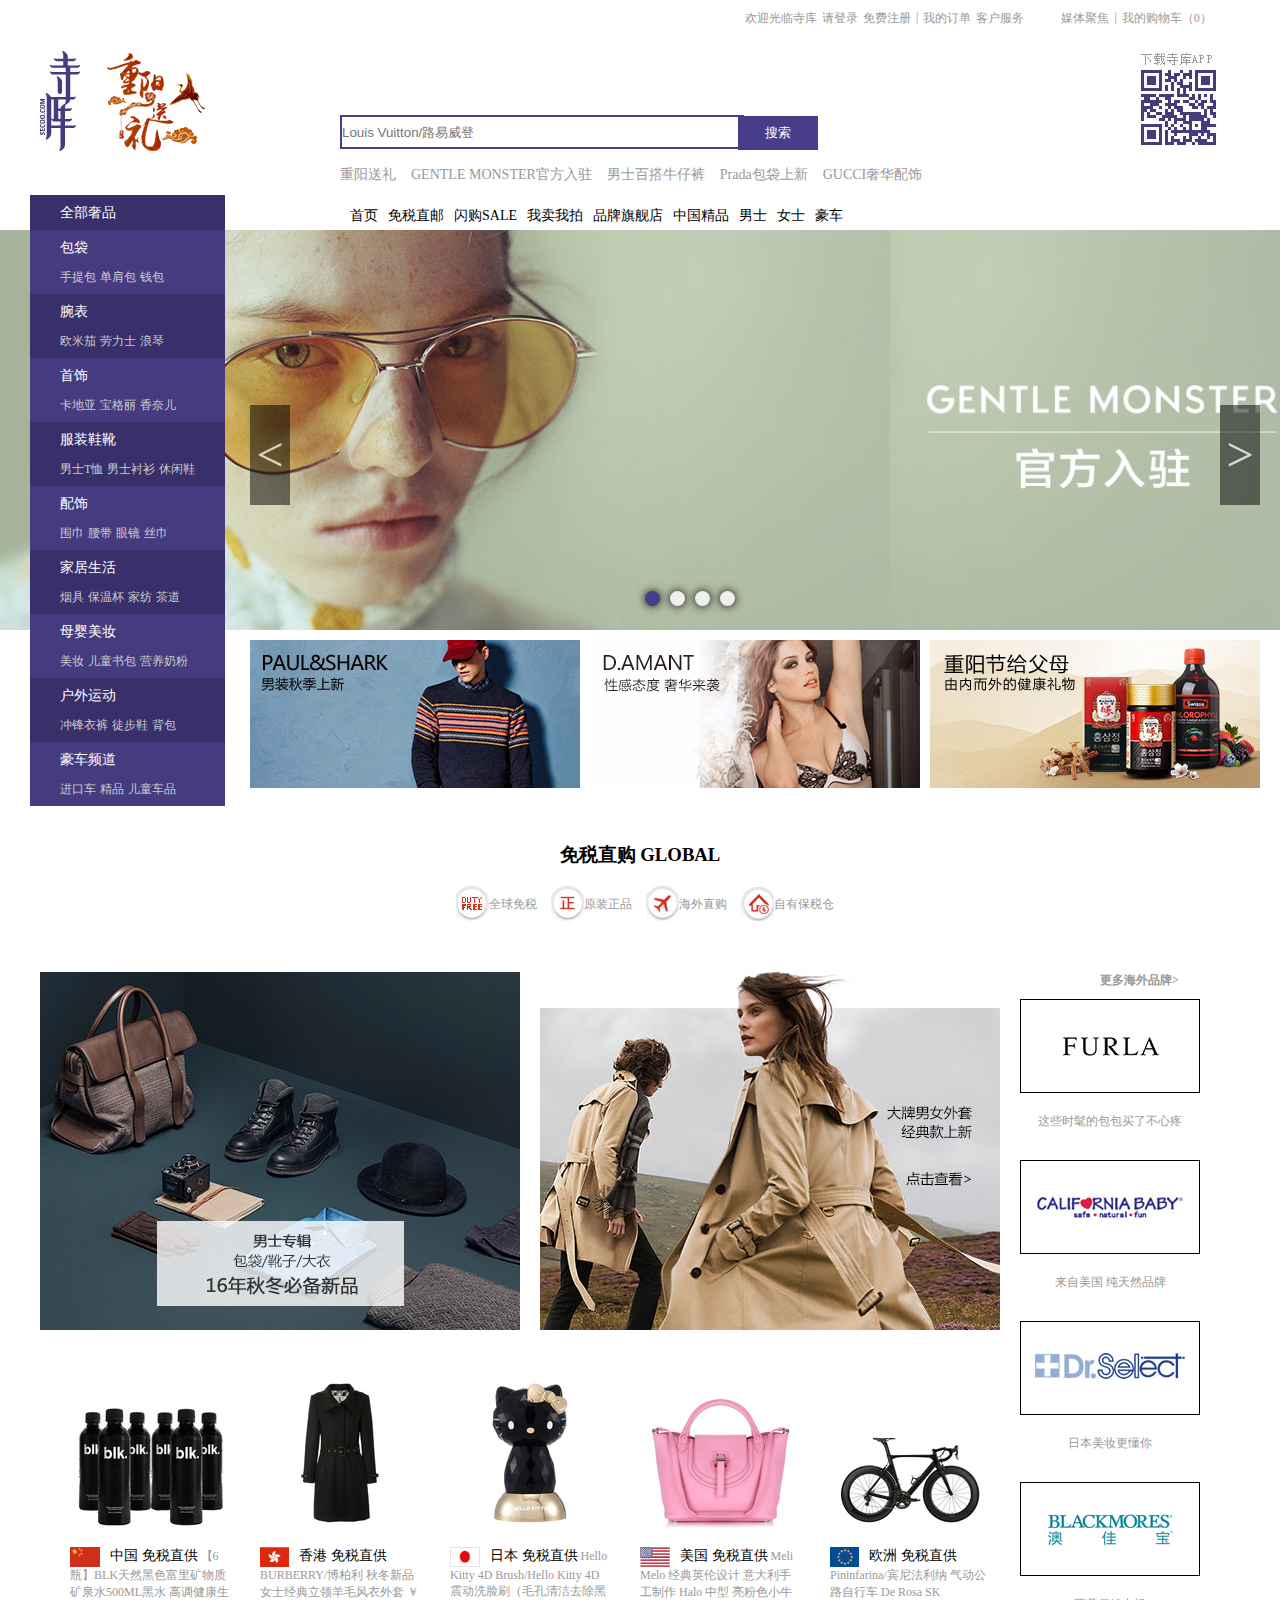
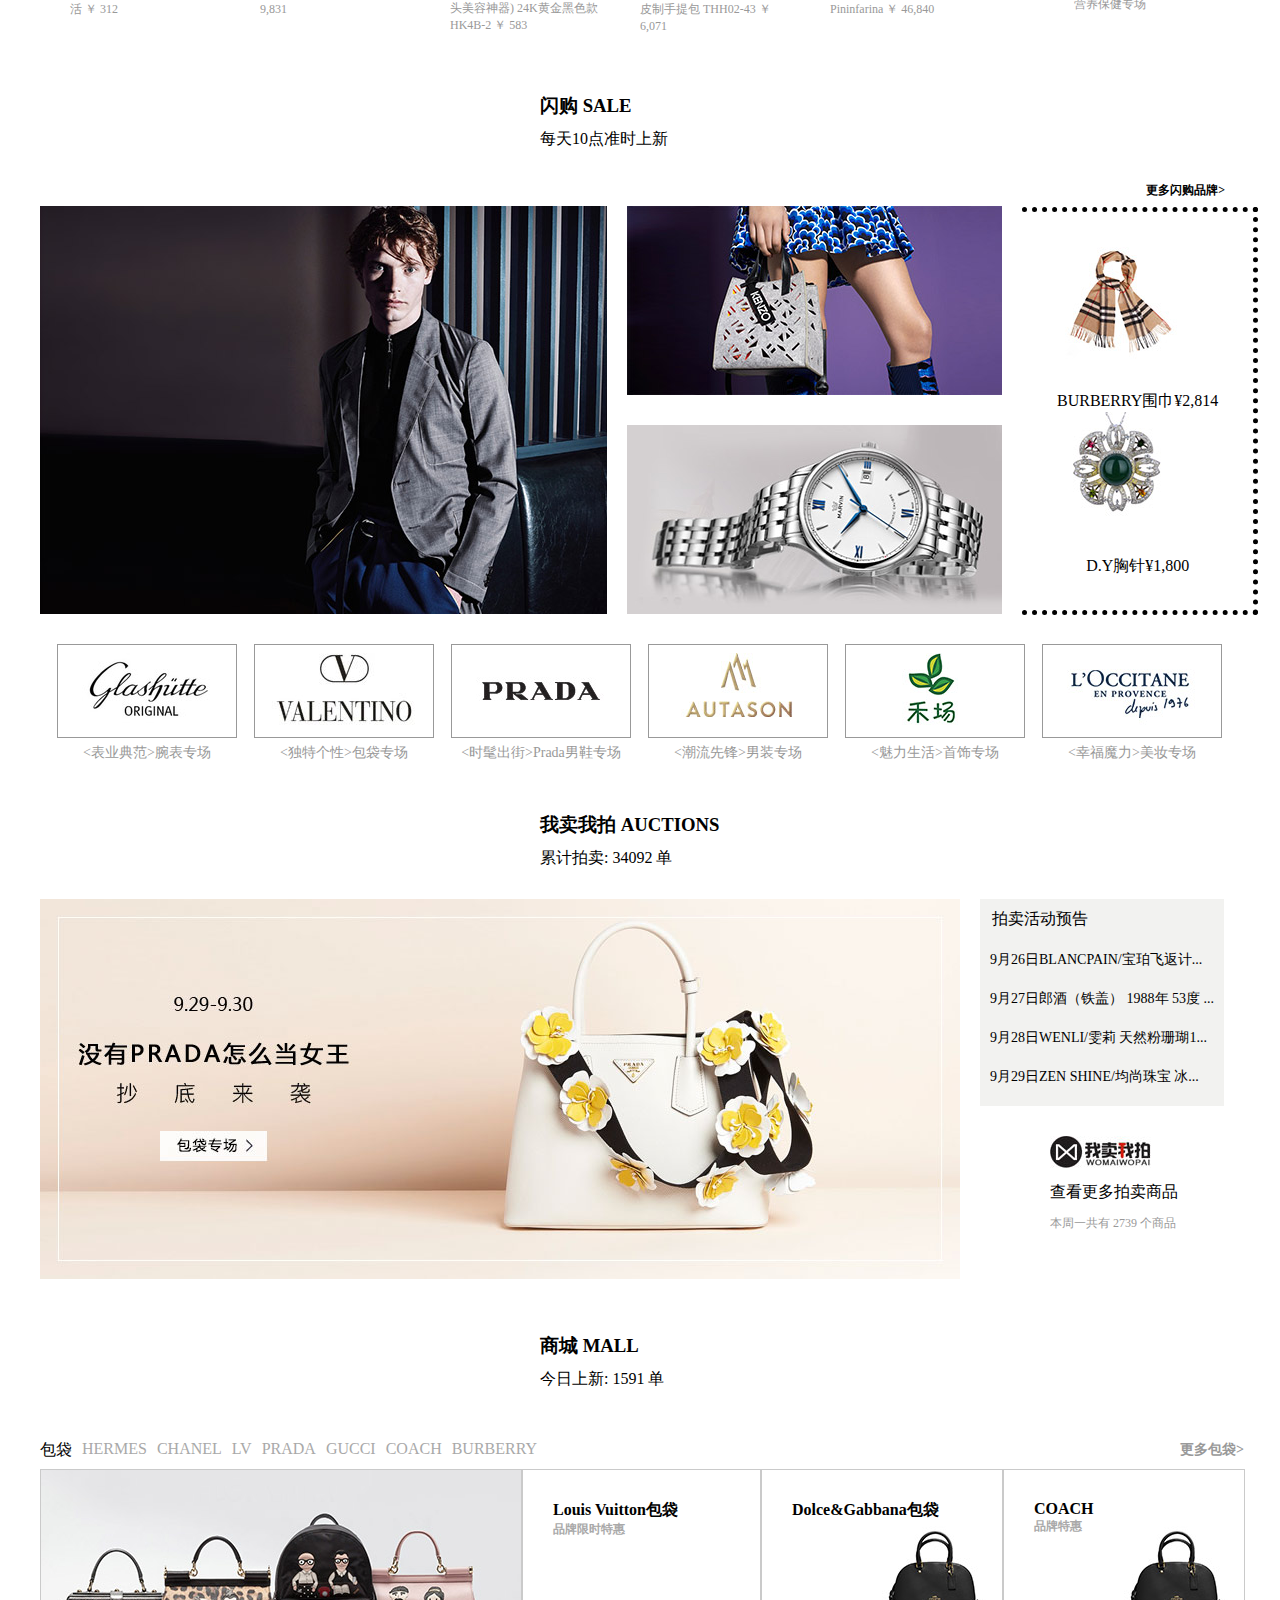
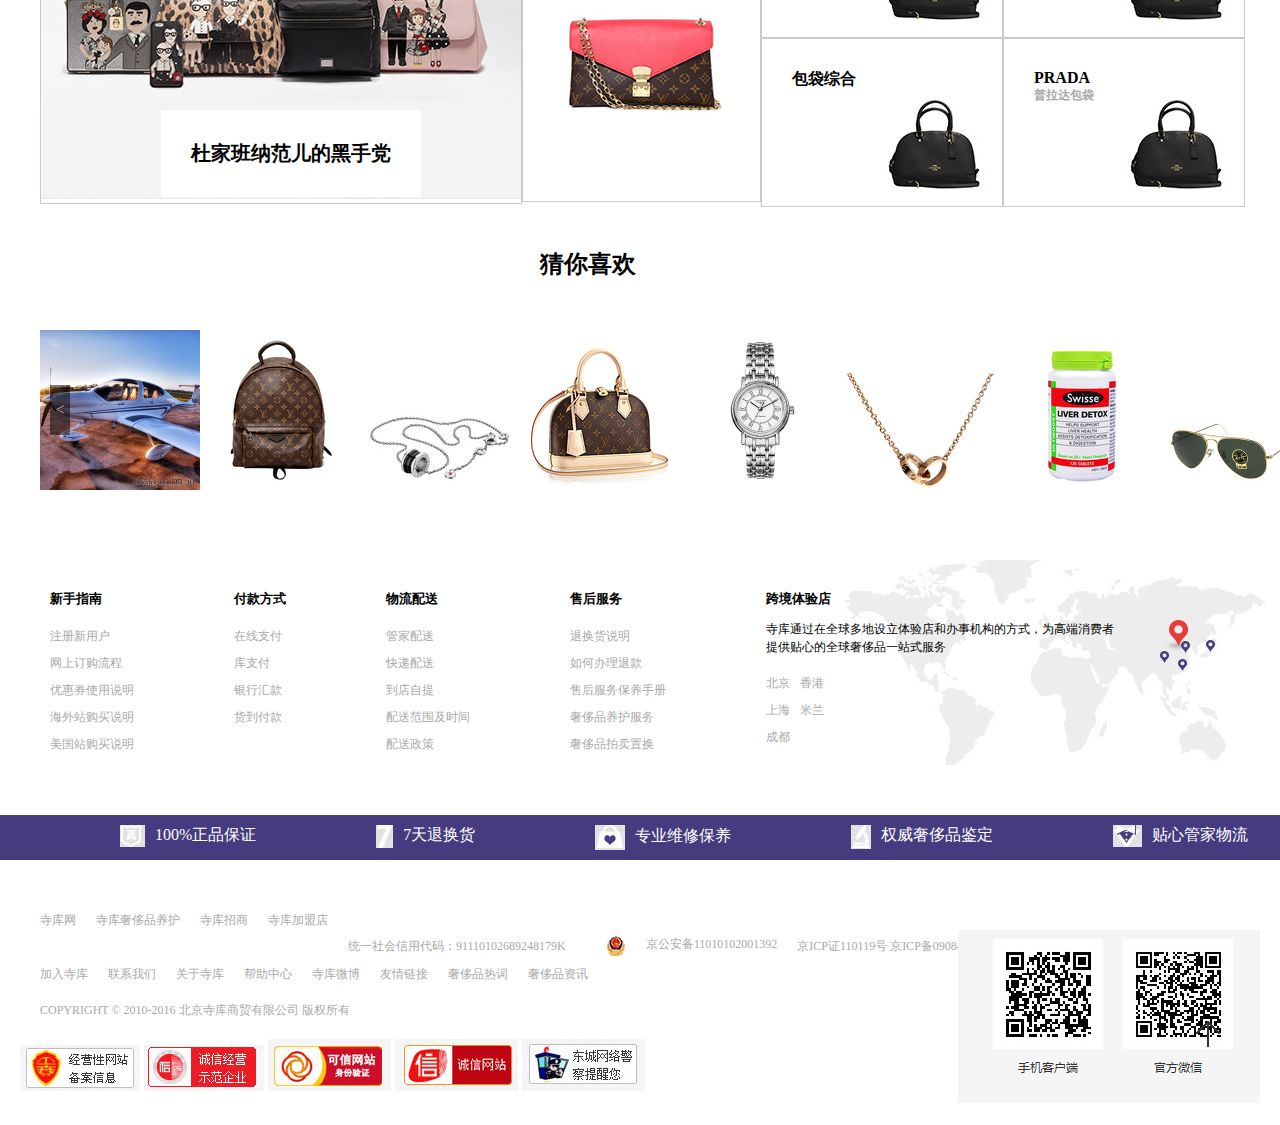
<file: src/html/index.html>
<!DOCTYPE html>
<html>
	<head>
		<meta charset="utf-8" />
		<title>首页</title>
		<link rel="stylesheet" href="../css/index.css" type="text/css"/>
		<link rel="stylesheet" href="../css/lunbotu.css" />
		<link rel="stylesheet" href="../css/lunbotu2.css" />
		<script src="../js/cookie.js"></script>
		<script src="../js/jquery-1.12.0.js"></script>	
		<script src="../js/jQuery.lunbotu.js"></script>
		<script src="../js/jQuery.lunbotu2.js"></script>
		<script src="../js/index.js"></script>
		<script>
			jQuery(function($){
				$(".carousel").xcarousel({
					width:"1350",
					height:"400",
					type:"x"
				})
				$(".carousel2").hcarousel({
					width:"1300",
					height:"160",
					type:"x",
					page:false
				})
			})
		</script>
	</head>
	<body>
		<!------------------top----------------------->
		<div class="top">
			<ul class="toplist">
				<li>欢迎光临寺库</li>
				<li><a id="gd" href="dl.html">请登录</a></li>
				<li><a href="zc.html">免费注册</a></li>
				<li>|</li>
				<li><a href="#">我的订单</a></li>
				<li class="kehu"><a href="#">客户服务</a>
					<ul class="lilist">
						<li>养护中心</li>
						<li>帮助中心</li>
						<li>贵宾专线<br/>400-87-56789</li>
					</ul>
				</li>
				<li><a href="#">媒体聚焦</a></li>
				<li>|</li>
				<li><a href="car.html">我的购物车（0）</a></li>
			</ul>
		</div>
<!---------------------------head----------------------------->
			<div class="logo">
				<a href="#"><img src="../css/img/002.jpg"></a>
				<a href="#"><img src="../css/img/ba001.gif"></a>
			</div>
			<div class="ma">
				<img src="../img/erweima.jpg">
			</div>
			<!-------------------select----------------->
			<div class="select">
				<li><a href="#">全部奢品</a></li>
				<li><p><a href="#">包袋</a></p><span><a href="#">手提包</a></span> <span><a href="#">单肩包</a></span> <span><a href="#">钱包</span></a></li>
				<li><p><a href="#">腕表</a></p><span><a href="#">欧米茄</a></span> <span><a href="#">劳力士</a></span> <span><a href="#">浪琴</span></a></li>
				<li><p><a href="#">首饰</a></p><span><a href="#">卡地亚</a></span> <span><a href="#">宝格丽</a></span> <span><a href="#">香奈儿</span></a></li>
				<li><p><a href="#">服装鞋靴</a></p><span><a href="#">男士T恤</a></span> <span><a href="#">男士衬衫</a></span> <span><a href="#">休闲鞋</span></a></li>
				<li><p><a href="#">配饰</a></p><span><a href="#">围巾</a></span> <span><a href="#">腰带</a></span> <span><a href="#">眼镜</span></a> <span><a href="#">丝巾</span></a></li>
				<li><p><a href="#">家居生活</a></p><span><a href="#">烟具</a></span> <span><a href="#">保温杯</a></span> <span><a href="#">家纺</span></a> <span><a href="#">茶道</span></a></li>
				<li><p><a href="#">母婴美妆</a></p><span><a href="#">美妆</a></span> <span><a href="#">儿童书包</a></span> <span><a href="#">营养奶粉</span></a></li>
				<li><p><a href="#">户外运动</a></p><span><a href="#">冲锋衣裤</a></span> <span><a href="#">徒步鞋</a></span> <span><a href="#">背包</span></a></li>
				<li><p><a href="#">豪车频道</a></p><span><a href="#">进口车</a></span> <span><a href="#">精品</a></span> <span><a href="#">儿童车品</span></a></li>
				<div class="select1">
					<div class="bdd">
						<p>分类</p>
						<li><a href="#">手提包</a><span>|</span></li>
						<li><a href="#">单肩包</a><span>|</span></li>
						<li><a href="#">钱包</a><span>|</span></li>
						<li><a href="#">斜挎包</a><span>|</span></li>
						<li><a href="#">手拿包</a><span>|</span></li>
						<li><a href="#">双肩包</a><span>|</span></li>
						<li><a href="#">公文包</a><span>|</span></li>
						<li><a href="#">拉杆箱</a><span>|</span></li>
						<li><a href="#">小型皮具</a><span>|</span></li>
						<li><a href="#">化妆包</a><span>|</span></li>
						<li><a href="#">女士包袋</a><span>|</span></li>
						<li><a href="#">男士包袋</a><span>|</span></li>
					</div><br>
					<div>
						<p>品牌</p>
						<li><a href="#">爱马仕</a><span>|</span></li>
						<li><a href="#">路易威登</a><span>|</span></li>
						<li><a href="#">普拉达</a><span>|</span></li>
						<li><a href="#">吉驰</a><span>|</span></li>
						<li><a href="#">蔻驰</a><span>|</span></li>
						<li><a href="#">葆蝶家</a><span>|</span></li>
						<li><a href="#">博柏利</a><span>|</span></li>
						<li><a href="#">迈克·科尔斯</a><span>|</span></li>
						<li><a href="#">芬迪</a><span>|</span></li>
						<li><a href="#">圣罗兰</a><span>|</span></li>
						<li><a href="#">菲拉格慕</a><span>|</span></li>
						<li><a href="#">杜嘉班纳</a><span>|</span></li>
					</div><br>
					<div>
						<p>热词</p>
						<li><a href="#">杀手包</a><span>|</span></li>
						<li><a href="#">贝壳包</a><span>|</span></li>
						<li><a href="#">饺子包</a><span>|</span></li>
						<li><a href="#">链条包</a><span>|</span></li>
						<li><a href="#">铆钉包</a><span>|</span></li>
						<li><a href="#">托特包</a><span>|</span></li>
						<li><a href="#">小怪兽</a><span>|</span></li>
						<li><a href="#">购物袋</a><span>|</span></li>
						<li><a href="#">GUCCI酒神</a><span>|</span></li>
						<li><a href="#">LV老花</a><span>|</span></li>
						<li><a href="#">Burberry格纹</a><span>|</span></li>
						<li><a href="#">养护套餐</a><span>|</span></li>
						<input class="input1" type="button" value="杜嘉班纳黑手党">
						<input class="input2" type="button" value="PRADA上新999元起">
					</div>	
				</div>
			</div>
			
			<div class="scanrf">
				<input class="inp1" type="text" placeholder="Louis Vuitton/路易威登" />
				<input class="inp2" type="button" value="搜索" />
			</div>
			
		
		<div class="topfoot">
			<li><a href="#">重阳送礼</a></li>
			<li><a href="#">GENTLE MONSTER官方入驻</a></li>
			<li><a href="#">男士百搭牛仔裤</a></li>
			<li><a href="#">Prada包袋上新</a></li>
			<li><a href="#">GUCCI奢华配饰</a></li>
		</div>
		<!---------------------nav------------------------->
		<div class="nav">
			<li><a href="#">首页</a></li>
			<li><a href="#">免税直邮</a></li>
			<li><a href="#">闪购SALE</a></li>
			<li><a href="#">我卖我拍</a></li>
			<li><a href="#">品牌旗舰店</a></li>
			<li><a href="#">中国精品</a></li>
			<li><a href="#">男士</a></li>
			<li><a href="#">女士</a></li>
			<li><a href="#">豪车</a></li>
		</div>
		<!----------------------carousel----------------------->
		<div class="carousel">
			<ul>
				<li>
					<a href="#"><img class="img1" src="../img/5.jpg" /></a>
					<div class="img1_1">
						<a href="#"><img src="../img/8.png"></a>
					</div>
				</li>
				
				<li>
					<a href="#"><img class="img1" src="../img/2.jpg" /></a>
					<div class="img1_2">
						<a href="#"><img src="../img/3.png"></a>
					</div>
				</li>
				
				<li>
					<a href="#"><img class="img1" src="../img/4.jpg" /></a>
					<div class="img1_3">
						<a href="#"><img src="../img/6.png"></a>
					</div>
				</li>
				
				<li>
					<a href="#"><img class="img1" src="../img/1.jpg" /></a>
					<div class="img1_4">
						<a href="#"><img src="../img/7.png"></a>
					</div>
				</li>
			</ul>
		</div>
		
		<!-------------------navfoot------------------------->
		<div class="navfoot">
			<li><a href="#"><img src="../img/navfoot1.jpg" /></a></li>
			<li><a href="#"><img src="../img/navfoot2.jpg" /></a></li>
			<li><a href="#"><img src="../img/navfoot3.jpg" /></a></li>
		</div>
		
		<div class="dw">
			<div class="dw1">SECOO</div>
			<div class="dw2">
				<input class="inp3" type="text" placeholder="Louis Vuitton/路易威登" />
				<input class="inp4" type="button" value="搜索" />
			</div>
		</div>
		<!-----------------------content---------------------------->
		<div class="contenttop">
			<h3><a href="#">免税直购 GLOBAL</a></h3><br/>
			<img src="../css/img/xiao-1.jpg"  /><span>全球免税</span>
			<img src="../css/img/xiao-2.jpg"  /><span>原装正品</span>
			<img src="../css/img/xiao-3.jpg"  /><span>海外直购</span>
			<img src="../css/img/xiao-4.jpg"  /><span>自有保税仓</span>
		</div>
		<!-----------------------content1-------------------------->
		<div class="content1">
			<div class="xiezi"><a href="lb.html"><img src="../img/con1.jpg" /></a></div>
			<div class="yifu"><a href="lb.html"><img src="../img/con2.jpg" /></a></div>
			<div class="you">
				<h4><a href="#">更多海外品牌></a></h4>
				<dl>
					<dt><a href="#"><img src="../img/b1.jpg"></a></dt>
					<dd><a href="#">这些时髦的包包买了不心疼</a></dd>
				</dl>
				<dl>
					<dt><a href="#"><img src="../img/a1.jpg"></a></dt>
					<dd><a href="#">来自美国 纯天然品牌</a></dd>
				</dl>
				<dl>
					<dt><a href="#"><img src="../img/a2.jpg"></a></dt>
					<dd><a href="#">日本美妆更懂你</a></dd>
				</dl>
				<dl>
					<dt><a href="#"><img src="../img/d5.jpg"></a></dt>
					<dd><a href="#">营养保健专场</a></dd>
				</dl>
			</div>
			<div class="chan">
				<dl>
					<dt><a href="#"><img src="../img/asd.JPG"></a></dt>
					<dd><img src="../css/img/china.jpg">中国 免税直供<a href="#"> 【6瓶】BLK天然黑色富里矿物质矿泉水500ML黑水 高调健康生活
￥ 312 </a></dd>
				</dl>
				<dl>
					<dt><a href="#"><img src="../img/sd.jpg"></a></dt>
					<dd><img src="../css/img/hua.jpg">香港 免税直供 <a href="#"> BURBERRY/博柏利 秋冬新品女士经典立领羊毛风衣外套
￥ 9,831 </a></dd>
				</dl>
				<dl>
					<dt><a href="#"><img src="../img/qwe.jpg"></a></dt>
					<dd><img src="../css/img/jap.jpg">日本 免税直供<a href="#"> Hello Kitty 4D Brush/Hello Kitty 4D震动洗脸刷（毛孔清洁去除黑头美容神器) 24K黄金黑色款 HK4B-2
￥ 583 </a></dd>
				</dl>
				<dl>
					<dt><a href="#"><img src="../img/df.jpg"></a></dt>
					<dd><img src="../css/img/usa.jpg">美国 免税直供<a href="#"> Meli Melo 经典英伦设计 意大利手工制作 Halo 中型 亮粉色小牛皮制手提包 THH02-43
￥ 6,071 </a></dd>
				</dl>
				<dl>
					<dt><a href="#"><img src="../img/tg.jpg"></a></dt>
					<dd><img src="../css/img/lan.jpg">欧洲 免税直供<a href="#"> Pininfarina/宾尼法利纳 气动公路自行车 De Rosa SK Pininfarina
￥ 46,840 </a></dd>
				</dl>
			</div>
		</div>
		<!-----------------------content2-------------------------->
		<div class="content2top">
			<h3><a href="#">闪购 SALE</a></h3>
			<span>每天10点准时上新</span>
		</div>
		
		<div class="content2">
			<div class="yyy"><a href="lb.html"><img src="../img/z.jpg"></a></div>
			<div class="bb"><a href="lb.html"><img src="../img/zx.jpg"></a></div>
			<div class="sbiao"><a href="lb.html"><img src="../img/f.jpg"></a></div>
			
			<h4><a href="#">更多闪购品牌></a></h4>
			
			<div class="shangou">	
				<dl>
					<dt><a href="#"><img src="../img/xc.jpg"></a></dt>
					<dd><a href="#">BURBERRY围巾¥2,814</a></dd>
				</dl>
				
				<dl>
					<dt><a href="#"><img src="../img/gff.jpg"></a></dt>
					<dd><a href="#">D.Y胸针¥1,800</a></dd>
				</dl>
				
			</div>
			
			<div class="content2foot">
				<dl>
					<dt><a href="#"><img src="../img/aas.jpg"></a></dt>
					<dd><a href="#"><表业典范>腕表专场</a></dd>
				</dl>
				
				<dl>
					<dt><a href="#"><img src="../img/qweew.jpg"></a></dt>
					<dd><a href="#"><独特个性>包袋专场</a></dd>
				</dl>
				
				<dl>
					<dt><a href="#"><img src="../img/sdf.jpg"></a></dt>
					<dd><a href="#"><时髦出街>Prada男鞋专场</a></dd>
				</dl>
				
				<dl>
					<dt><a href="#"><img src="../img/rt.jpg"></a></dt>
					<dd><a href="#"><潮流先锋>男装专场</a></dd>
				</dl>
				
				<dl>
					<dt><a href="#"><img src="../img/adc.jpg"></a></dt>
					<dd><a href="#"><魅力生活>首饰专场</a></dd>
				</dl>
				
				<dl>
					<dt><a href="#"><img src="../img/vb.jpg"></a></dt>
					<dd><a href="#"><幸福魔力>美妆专场</a></dd>
				</dl>
			</div>
		</div>
		
		<!-----------------------content3-------------------------->
		<div class="content3top">
			<h3><a href="#">我卖我拍 AUCTIONS</a></h3>
			<span>累计拍卖: 34092 单</span>
		</div>
		<div class="content3">
			<div class="dabao"><a href="lb.html"><img src="../img/asdasdss.jpg"></a></div>
			<div class="active">
				<p>拍卖活动预告</p>
				<li><a href="#">9月26日BLANCPAIN/宝珀飞返计...</a></li>
				<li><a href="#">9月27日郎酒（铁盖） 1988年 53度 ...</a></li>
				<li><a href="#">9月28日WENLI/雯莉 天然粉珊瑚1...</a></li>
				<li><a href="#">9月29日ZEN SHINE/均尚珠宝 冰...</a></li>
			</div>
			<div class="paimai">
				<a href="#"><img src="../img/pai.jpg"></a>
				<p><a href="#">查看更多拍卖商品</a></p>
				<span>本周一共有 2739 个商品</span>
			</div>
		</div>
		<!-----------------------content4------------------------->
		<div class="content4top">
			<h3><a href="#">商城 MALL</a></h3>
			<span>今日上新: 1591 单</span>
		</div>
		<div class="divlist">
			<li class="one"><a href="#">包袋</a></li>
			<li><a href="#">HERMES</a></li>
			<li><a href="#">CHANEL</a></li>
			<li><a href="#">LV</a></li>
			<li><a href="#">PRADA</a></li>
			<li><a href="#">GUCCI</a></li>
			<li><a href="#">COACH</a></li>
			<li><a href="#">BURBERRY</a></li>
			<h4><a href="#">更多包袋></a></h4>
		</div>
		<ul class="ulist">
			<li class="first">
				<a href="lb.html"><img src="../img/gh.jpg">
					<div>
						<h3>杜家班纳范儿的黑手党</h3>
						<h4></h4>
					</div>
				</a>
				
			</li>
			<li>
				<a href="lb.html"><img src="../img/d0.jpg">
					<div>
						<h3>Louis Vuitton包袋</h3>
						<h4>品牌限时特惠</h4>
					</div>
				</a>
				
			</li>
			<li>
				<a href="lb.html"><img src="../img/4f0.jpg">
					<div>
						<h3>Dolce&Gabbana包袋</h3>
						<h4></h4>
					</div>
				</a>
			</li>
			<li>
				<a href="lb.html"><img src="../img/4f0.jpg">
					<div>
						<h3>COACH</h3>
						<h4>品牌特惠</h4>
					</div>
				</a>
			</li>
			<li>
				<a href="lb.html"><img src="../img/4f0.jpg">
					<div>
						<h3>包袋综合</h3>
						<h4></h4>
					</div>
				</a>
			</li>
			<li>
				<a href="lb.html"><img src="../img/4f0.jpg">
					<div>
						<h3>PRADA</h3>
						<h4>普拉达包袋</h4>
					</div>
			</a>
			</li>
		
		</ul>
		
		<!----------------------foot----------------------->
		<div class="foottop">
			<h2>猜你喜欢</h2>
		</div>
		<div class="carousel2">
			<ul>
				<li><a href="#"><img src="../css/img/as.jpg"></a></li>
				<li><a href="#"><img src="../css/img/df.jpg"></a></li>
				<li><a href="#"><img src="../css/img/dfg.jpg"></a></li>
				<li><a href="#"><img src="../css/img/fd.jpg"></a></li>
				<li><a href="#"><img src="../css/img/ik.jpg"></a></li>
				<li><a href="#"><img src="../css/img/ol.jpg"></a></li>
				<li><a href="#"><img src="../css/img/qw.jpg"></a></li>
				<li><a href="#"><img src="../css/img/rt.jpg"></a></li>
				<li><a href="#"><img src="../css/img/sd.jpg"></a></li>
				<li><a href="#"><img src="../css/img/we.jpg"></a></li>
				<li><a href="#"><img src="../css/img/wqe.jpg"></a></li>
				<li><a href="#"><img src="../css/img/yh.jpg"></a></li>
				<li><a href="#"><img src="../css/img/zx.jpg"></a></li>
				<li><a href="#"><img src="../css/img/zxcc.png"></a></li>
			</ul>
		</div>
		<!-------------------------foothead-------------------->
		<div class="foothead">
			<ul class="nmove">
				<h5>新手指南</h5>
				<li><a href="#">注册新用户</a></li>
				<li><a href="#">网上订购流程</a></li>
				<li><a href="#">优惠券使用说明</a></li>
				<li><a href="#">海外站购买说明</a></li>
				<li><a href="#">美国站购买说明</a></li>
			</ul>
			<ul>
				<h5>付款方式</h5>
				<li><a href="#">在线支付</a></li>
				<li><a href="#">库支付</a></li>
				<li><a href="#">银行汇款</a></li>
				<li><a href="#">货到付款</a></li>
			</ul>
			<ul>
				<h5>物流配送</h5>
				<li><a href="#">管家配送</a></li>
				<li><a href="#">快递配送</a></li>
				<li><a href="#">到店自提</a></li>
				<li><a href="#">配送范围及时间</a></li>
				<li><a href="#">配送政策</a></li>
			</ul>
			<ul>
				<h5>售后服务</h5>
				<li><a href="#">退换货说明</a></li>
				<li><a href="#">如何办理退款</a></li>
				<li><a href="#">售后服务保养手册</a></li>
				<li><a href="#">奢侈品养护服务</a></li>
				<li><a href="#">奢侈品拍卖置换</a></li>
			</ul>
			<ul class="tiyan">
				<h5>跨境体验店</h5>
				<p>寺库通过在全球多地设立体验店和办事机构的方式，为高端消费者提供贴心的全球奢侈品一站式服务</p>
				<div>
				<li><a href="#">北京</a></li>
				<li><a href="#">香港</a></li>
				<li><a href="#">上海</a></li>
				<li><a href="#">米兰</a></li>
				<li><a href="#">成都</a></li>
				</div>
				<span><img src="../css/img/gtgt.jpg"></span>
			</ul>
		</div>
		<!----------------------footmiddle------------------>
		<div class="footmiddle">
			<li><img src="../css/img/asdik.jpg"><span>100%正品保证</span></li>
			<li><img src="../css/img/77.jpg"><span>7天退换货</span></li>
			<li><img src="../css/img/bao.jpg"><span>专业维修保养</span></li>
			<li><img src="../css/img/deng.jpg"><span>权威奢侈品鉴定</span></li>
			<li><img src="../css/img/yi.jpg"><span>贴心管家物流</span></li>
		</div>
		<!----------------------footbottom----------------------->
		<div class="footbottom">
			<div>
			<li><a href="#">寺库网</a></li>
			<li><a href="#">寺库奢侈品养护</a></li>
			<li><a href="#">寺库招商</a></li>
			<li><a href="#">寺库加盟店</a></li><br/>
			</div>
			<p>统一社会信用代码：91110102689248179K</p>
			<p class="pcf"><a href="#"><img src="../css/img/pcfooterbatb.png"><span>京公安备11010102001392</span></a></p>
			<p>京ICP证110119号 京ICP备09084709号-3 &nbsp;ISO9001中国质量管理体系认证</p><br/><br/>
			<ul>
				<li><a href="#">加入寺库</a></li>
				<li><a href="#">联系我们</a></li>
				<li><a href="#">关于寺库</a></li>
				<li><a href="#">帮助中心</a></li>
				<li><a href="#">寺库微博</a></li>
				<li><a href="#">友情链接</a></li>
				<li><a href="#">奢侈品热词</a></li>
				<li><a href="#">奢侈品资讯</a></li>
			</ul>
			<br/><br/>
			<span>COPYRIGHT &copy; 2010-2016 北京寺库商贸有限公司 版权所有</span><br/>
			<div class="tu">
				<a href="#"><img src="../css/img/cv.jpg"></a>
				<a href="#"><img src="../css/img/fdgdfgh.jpg"></a>
				<a href="#"><img src="../css/img/asdzxc.jpg"></a>
				<a href="#"><img src="../css/img/fvfvdf.jpg"></a>
				<a href="#"><img src="../css/img/asdsvergve.jpg"></a>
			</div>
			<div class="erma">
				<img src="../css/img/206.png">
			</div>
		</div>
		
		<!------------------------louti--------------------->
		<div class="louti">
			<li class="dy"><a href="#"></a></li>
			<li><a href="#">免税直购</a></li>
			<li><a href="#">闪购</a></li>
			<li><a href="#">我卖我拍</a></li>
			<li><a href="#">商城</a></li>
			<li class="last"><a href="#">↑</a></li>
		</div>
	</body>
</html>
</file>
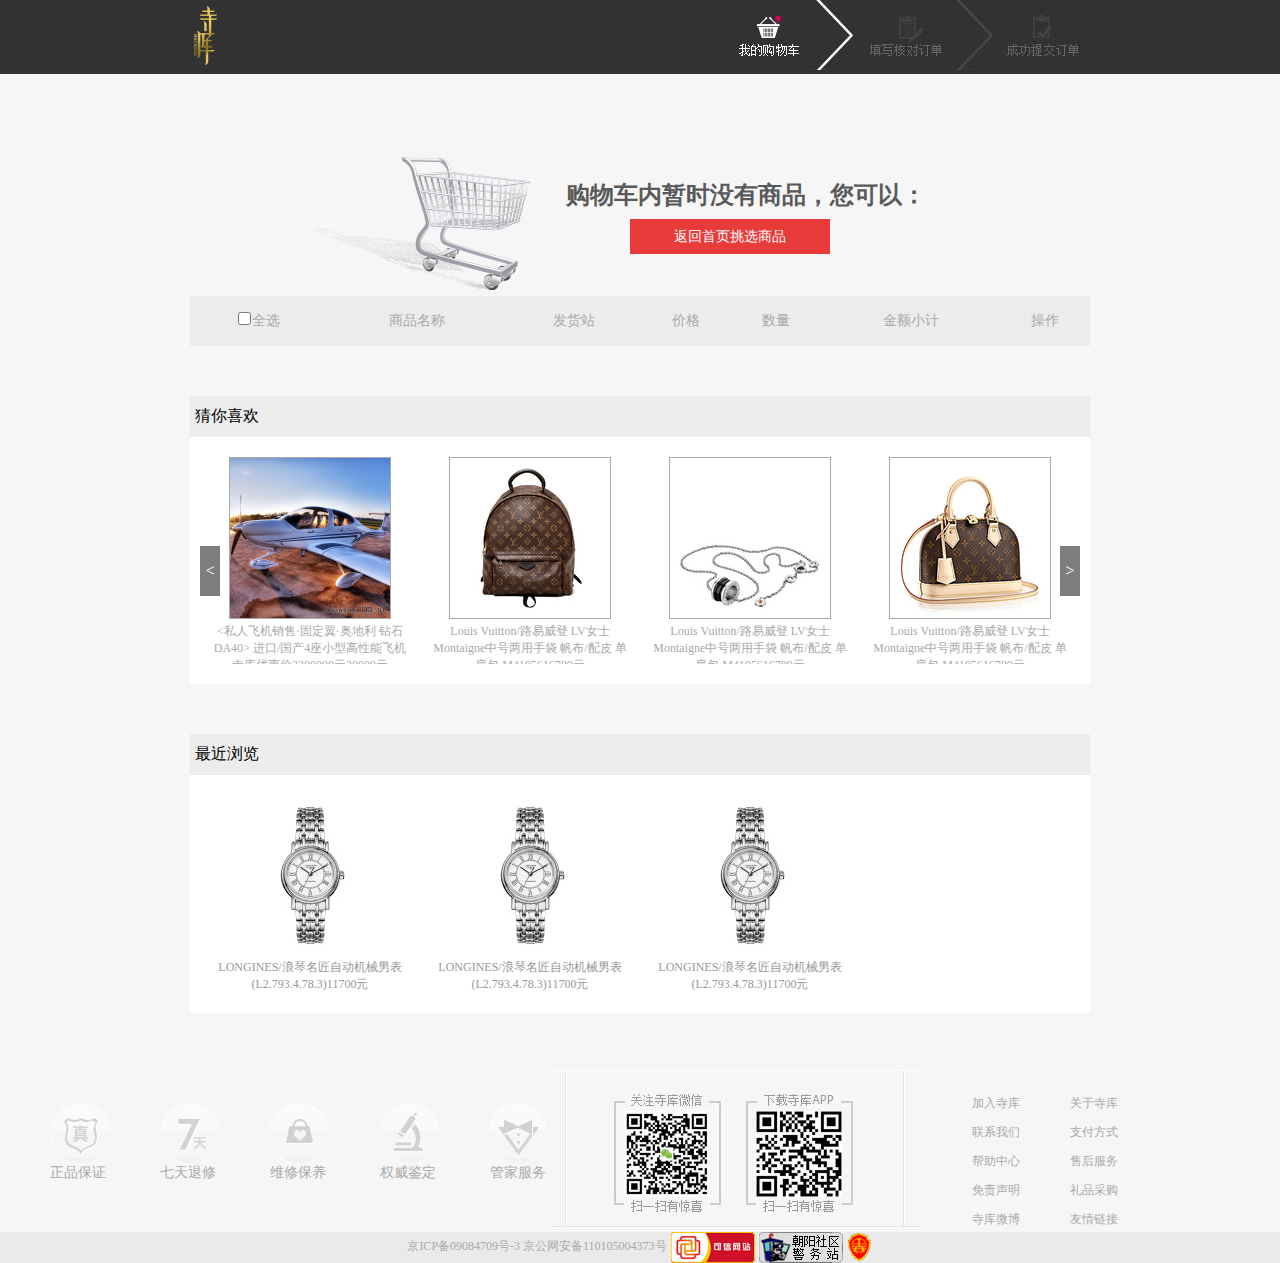
<file: src/html/car.html>
<!DOCTYPE html>
<html>
	<head>
		<meta charset="UTF-8">
		<title></title>
		<link rel="stylesheet" href="../css/购物车.css" />
		<link rel="stylesheet" href="../css/lunbotu2.css" />
		<script src="../js/jquery-1.12.0.js"></script>
		<script src="../js/jQuery.lunbotu3.js"></script>
		<script src="../js/cookie.js"></script>
		<script src="../js/gwc.js"></script>
		<script>
			$(function(){
				$(".content2_bottom").hcarousel({
					width:"900",
					height:"207",
					type:"x",
					page:false,
					autoPlay:false
				})
			})
		</script>
	</head>
	<body>
		<!----------------------top---------------------->
		<div class="top">
			<div class="logo"><img src="../img/logoasd.png"></div>
			<div class="logoright"><img src="../css/img/c_05.jpg"></div>
		</div>
		<!------------------------content------------------>
		<p class="ding">现在 <span><a href="#">登录</a></span> 您购物车中的商品将被永久保存
</p>
		<div class="content1">
			<div class="tz">
				<img src="../img/c_11.jpg">
				<span>购物车内暂时没有商品，您可以：</span>
				<a href="index.html"><input type="button" value="返回首页挑选商品"></a>
			</div>	
			<div class="content1_one">
				<table cellspacing="0">
					<tr class="one">
						<td><input type="checkbox">全选</td>
						<td>商品名称</td>
						<td>发货站</td>
						<td>价格</td>
						<td>数量</td>
						<td>金额小计</td>
						<td>操作</td>
					</tr>
					<!--<tr class="two">
						<td><input type="checkbox"></td>
						<td><img src="../css/img/102295801111.jpg"><a href="#">LONGINES/浪琴名匠动能显示自动机械男表(L2.708.4.78.3)</a></td>
						<td>中国大陆</td>
						<td>￥12950</td>
						<td><input type="button" value="-"><input type="text" size="1" placeholder="1"><input type="button" value="+"></td>
						<td><span>¥ 12950元</span><br>返利65库币</td>
						<td><a href="#">删除</a></td>
					</tr>-->
				</table>
			</div>
		</div>
		
		<div class="jiesuan">
			<div class="once">
				<input type="checkbox">全选
				<img src="../css/img/jshfgsdsd.png"><a href="#">删除选中商品</a>
			</div>
			<div class="twice">
				<input type="button" value="继续购物"  />
			</div>
			<div class="three">
				<p>商品数量总计：1件</p>
				<p>包装数量总计：0件</p>
				<p>返利库币：65库币</p>
				<p>商品金额总计（不含运费）：<span class="zj">11250</span></p>
				<input type="button" value="立即结算"  />
			</div>
		</div>
		<!--------------------content2-------------------->
		<div class="content2">
			<div class="content2_top">
				猜你喜欢
			</div>
			<div class="content2_bottom">
				<ul>
				<dl>
					<dt><img src="../css/img/as.jpg"></dt>
					<dd><私人飞机销售·固定翼·奥地利 钻石DA40> 进口/国产4座小型高性能飞机 寺库优惠价3200000元20000元</dd>
				</dl>
				<dl>
					<dt><img src="../css/img/df.jpg"></dt>
					<dd>Louis Vuitton/路易威登 LV女士Montaigne中号两用手袋 帆布/配皮 单肩包 M4105616789元</dd>
				</dl>
				<dl>
					<dt><img src="../css/img/dfg.jpg"></dt>
					<dd>Louis Vuitton/路易威登 LV女士Montaigne中号两用手袋 帆布/配皮 单肩包 M4105616789元</dd>
				</dl>
				<dl>
					<dt><img src="../css/img/fd.jpg"></dt>
					<dd>Louis Vuitton/路易威登 LV女士Montaigne中号两用手袋 帆布/配皮 单肩包 M4105616789元</dd>
				</dl>
				<dl>
					<dt><img src="../css/img/ik.jpg"></dt>
					<dd>Louis Vuitton/路易威登 LV女士Montaigne中号两用手袋 帆布/配皮 单肩包 M4105616789元</dd>
				</dl>
				<dl>
					<dt><img src="../css/img/rt.jpg"></dt>
					<dd>Louis Vuitton/路易威登 LV女士Montaigne中号两用手袋 帆布/配皮 单肩包 M4105616789元</dd>
				</dl>
				<dl>
					<dt><img src="../css/img/qw.jpg"></dt>
					<dd>Louis Vuitton/路易威登 LV女士Montaigne中号两用手袋 帆布/配皮 单肩包 M4105616789元</dd>
				</dl>
				<dl>
					<dt><img src="../css/img/ol.jpg"></dt>
					<dd>Louis Vuitton/路易威登 LV女士Montaigne中号两用手袋 帆布/配皮 单肩包 M4105616789元</dd>
				</dl>
				</ul>
			</div>
		</div>
		<!--------------------content3-------------------->
		<div class="content3">
			<div class="content3_top">
				最近浏览
			</div>
			<div class="content3_bottom">
				<dl>
					<dt><img src="../css/img/ik.jpg"></dt>
					<dd>LONGINES/浪琴名匠自动机械男表(L2.793.4.78.3)11700元</dd>
				</dl>
				<dl>
					<dt><img src="../css/img/ik.jpg"></dt>
					<dd>LONGINES/浪琴名匠自动机械男表(L2.793.4.78.3)11700元</dd>
				</dl>
				<dl>
					<dt><img src="../css/img/ik.jpg"></dt>
					<dd>LONGINES/浪琴名匠自动机械男表(L2.793.4.78.3)11700元</dd>
				</dl>
			</div>
		</div>
		<!--------------------foot-------------------->
		<div class="foot">
			<div class="foot_left">
				<dl class="tu_1">
					<dt></dt>
					<dd><a href="#">正品保证</a></dd>
				</dl>
				<dl class="tu_2">
					<dt></dt>
					<dd><a href="#">七天退修</a></dd>
				</dl>
				<dl class="tu_3">
					<dt></dt>
					<dd><a href="#">维修保养</a></dd>
				</dl>
				<dl class="tu_4">
					<dt></dt>
					<dd><a href="#">权威鉴定</a></dd>
				</dl>
				<dl class="tu_5">
					<dt></dt>
					<dd><a href="#">管家服务</a></dd>
				</dl>
			</div>
			<div class="foot_center">
				<img src="../css/img/asdbx.png">
			</div>
			<div class="foot_right">
				<li><a href="#">加入寺库</a></li>
				<li><a href="#">关于寺库</a></li>
				<li><a href="#">联系我们</a></li>
				<li><a href="#">支付方式</a></li>
				<li><a href="#">帮助中心</a></li>
				<li><a href="#">售后服务</a></li>
				<li><a href="#">免责声明</a></li>
				<li><a href="#">礼品采购</a></li>
				<li><a href="#">寺库微博</a></li>
				<li><a href="#">友情链接</a></li>
			</div>
		</div>
		<!-----------------------footer----------------->
		<div class="footer">
			京ICP备09084709号-3 京公网安备110105004373号
			<img src="../css/img/foot_pic01.png">
			<img src="../css/img/foot_pic02.png">
			<img src="../css/img/gongshangju.png">
		</div>
	</body>
</html>
</file>
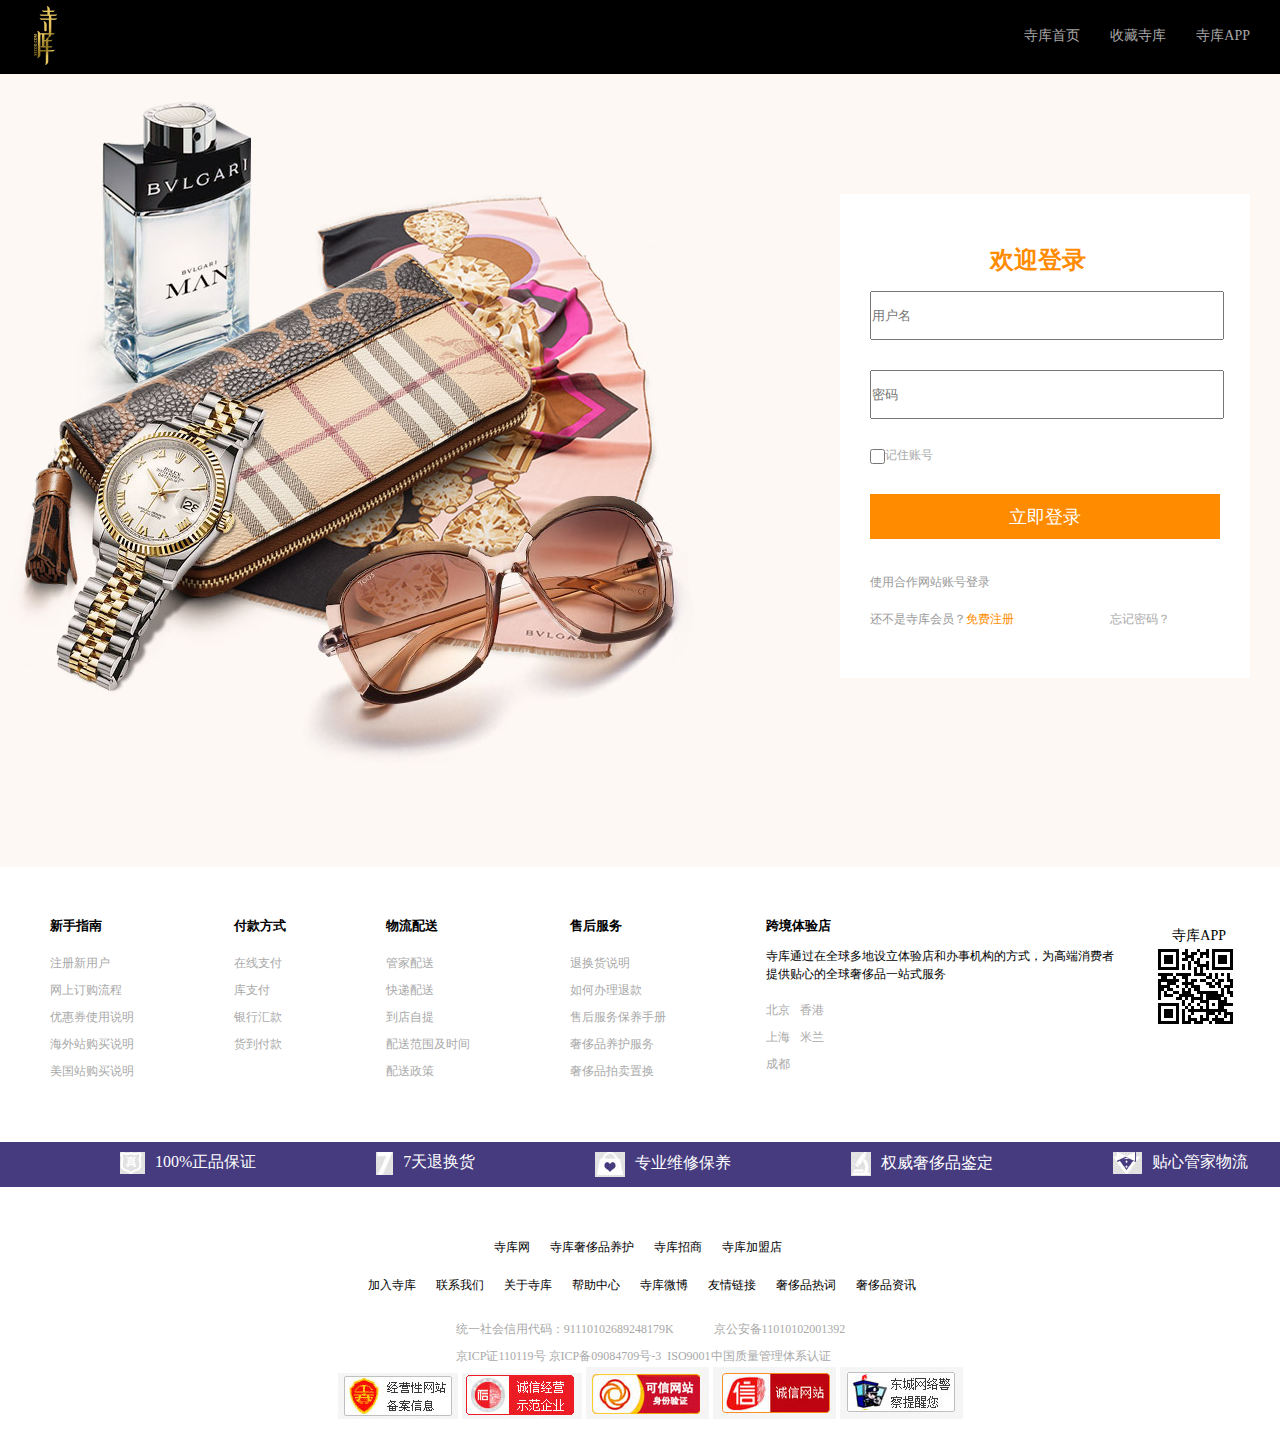
<file: src/html/dl.html>
<!DOCTYPE html>
<html>
	<head>
		<meta charset="UTF-8">
		<title></title>
		<link rel="stylesheet" href="../css/登录.css" />
		<script src="../js/jquery-1.12.0.js"></script>
		<script src="../js/cookie.js"></script>
		<script src="../js/dl.js"></script>
	</head>
	
	
	<body>
		<div class="top">
			<div class="logo"><img src="../img/logoasd.png"></div>
			<div class="logoright">
			<li><a href="#">寺库首页</a></li>
			<li><a href="#">收藏寺库</a></li>
			<li><a href="#">寺库APP</a></li>
			</div>
		</div>
		<div class="content">
			<img src="../img/fjgkdfhgkdfg.png">
			<div class="scanf">
				<h1>欢迎登录</h1>
				<div id="xs"></div>
				<input type="text" placeholder="用户名" />
				<input type="password" placeholder="密码" /><br>
				<input type="checkbox" class="jz">记住账号<br>
				<input type="submit" value="立即登录" class="dl">
				<p>使用合作网站账号登录</p>
				<p>还不是寺库会员？<a href="zc.html">免费注册</a></p>
				<a class="wj" href="#">忘记密码？</a>
			</div>
		</div>
		<!-------------------------foot-------------------------->
		<div class="foothead">
			<ul class="nmove">
				<h5>新手指南</h5>
				<li><a href="#">注册新用户</a></li>
				<li><a href="#">网上订购流程</a></li>
				<li><a href="#">优惠券使用说明</a></li>
				<li><a href="#">海外站购买说明</a></li>
				<li><a href="#">美国站购买说明</a></li>
			</ul>
			<ul>
				<h5>付款方式</h5>
				<li><a href="#">在线支付</a></li>
				<li><a href="#">库支付</a></li>
				<li><a href="#">银行汇款</a></li>
				<li><a href="#">货到付款</a></li>
			</ul>
			<ul>
				<h5>物流配送</h5>
				<li><a href="#">管家配送</a></li>
				<li><a href="#">快递配送</a></li>
				<li><a href="#">到店自提</a></li>
				<li><a href="#">配送范围及时间</a></li>
				<li><a href="#">配送政策</a></li>
			</ul>
			<ul>
				<h5>售后服务</h5>
				<li><a href="#">退换货说明</a></li>
				<li><a href="#">如何办理退款</a></li>
				<li><a href="#">售后服务保养手册</a></li>
				<li><a href="#">奢侈品养护服务</a></li>
				<li><a href="#">奢侈品拍卖置换</a></li>
			</ul>
			<ul class="tiyan">
				<h5>跨境体验店</h5>
				<p>寺库通过在全球多地设立体验店和办事机构的方式，为高端消费者提供贴心的全球奢侈品一站式服务</p>
				<div>
				<li><a href="#">北京</a></li>
				<li><a href="#">香港</a></li>
				<li><a href="#">上海</a></li>
				<li><a href="#">米兰</a></li>
				<li><a href="#">成都</a></li>
				</div>
				<span><img src="../img/app_ewm.jpg"></span><p class="siku">寺库APP</p>
			</ul>
		</div>
		<!----------------------footmiddle------------------>
		<div class="footmiddle">
			<li><img src="../css/img/asdik.jpg"><span>100%正品保证</span></li>
			<li><img src="../css/img/77.jpg"><span>7天退换货</span></li>
			<li><img src="../css/img/bao.jpg"><span>专业维修保养</span></li>
			<li><img src="../css/img/deng.jpg"><span>权威奢侈品鉴定</span></li>
			<li><img src="../css/img/yi.jpg"><span>贴心管家物流</span></li>
		</div>
		<!----------------------footbottom----------------------->
		<div class="footbottom">
			<div class="fb1">
			<li><a href="#">寺库网</a></li>
			<li><a href="#">寺库奢侈品养护</a></li>
			<li><a href="#">寺库招商</a></li>
			<li><a href="#">寺库加盟店</a></li><br/>
			</div>
		
			<ul class="fb2">
				<li><a href="#">加入寺库</a></li>
				<li><a href="#">联系我们</a></li>
				<li><a href="#">关于寺库</a></li>
				<li><a href="#">帮助中心</a></li>
				<li><a href="#">寺库微博</a></li>
				<li><a href="#">友情链接</a></li>
				<li><a href="#">奢侈品热词</a></li>
				<li><a href="#">奢侈品资讯</a></li>
			</ul>
			<br/><br/>
			
			<div class="fb3">
			<p>统一社会信用代码：91110102689248179K</p>
			<p class="pcf"><span>京公安备11010102001392</span></p>
			<p>京ICP证110119号 京ICP备09084709号-3 &nbsp;ISO9001中国质量管理体系认证</p>
			</div><br/><br/>
			
			<div class="tu">
				<a href="#"><img src="../css/img/cv.jpg"></a>
				<a href="#"><img src="../css/img/fdgdfgh.jpg"></a>
				<a href="#"><img src="../css/img/asdzxc.jpg"></a>
				<a href="#"><img src="../css/img/fvfvdf.jpg"></a>
				<a href="#"><img src="../css/img/asdsvergve.jpg"></a>
			</div>
			
		</div>
	</body>
</html>
</file>
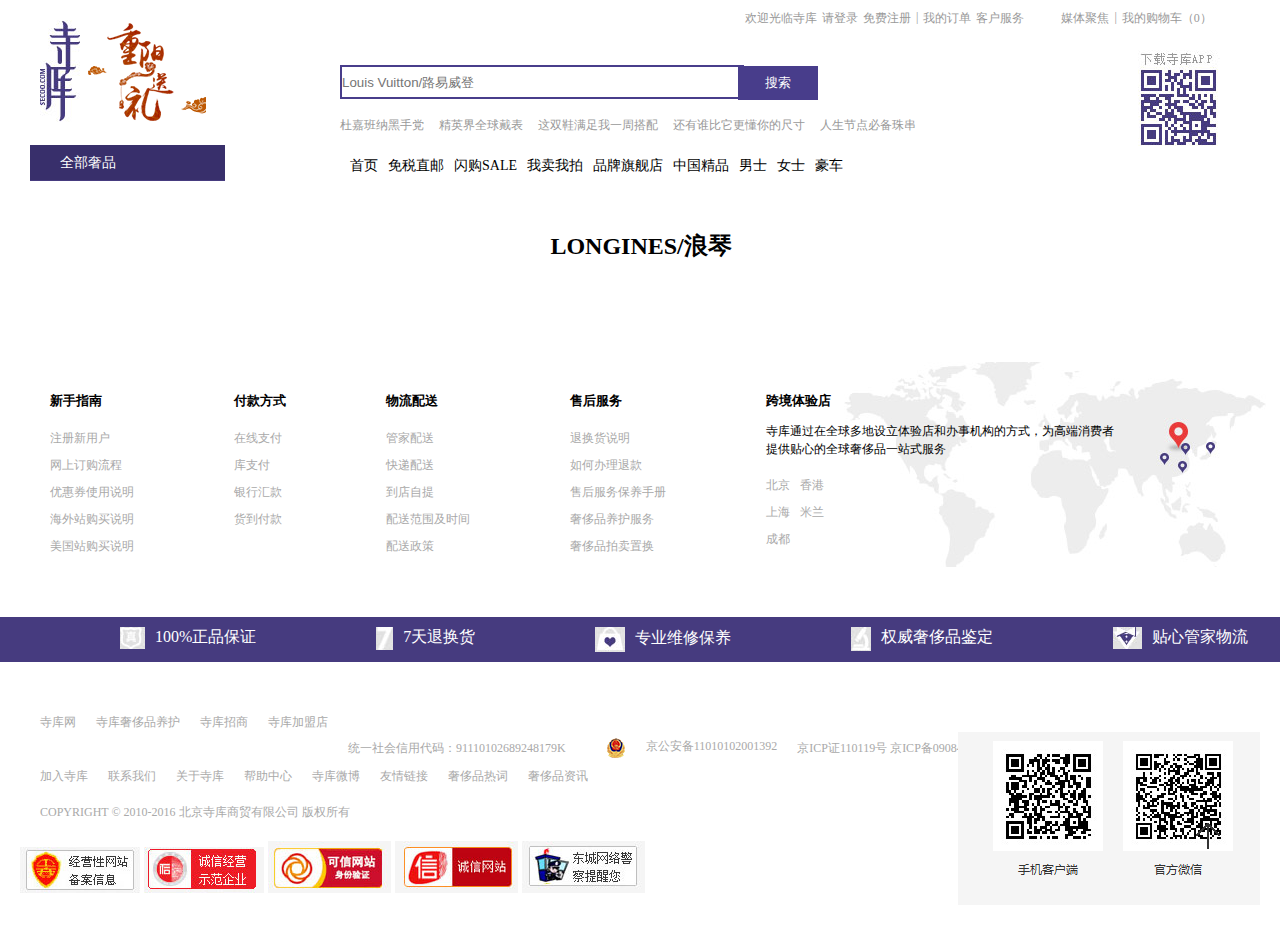
<file: src/html/lb.html>
<!DOCTYPE html>
<html>
	<head>
		<meta charset="UTF-8">
		<title></title>
		<link rel="stylesheet" href="../css/列表页.css" />
		<script src="../js/jquery-1.12.0.js"></script>
		<script src="../js/cookie.js"></script>
		<script src="../js/lb.js"></script>
	</head>
	<body>
			<!------------------top----------------------->
		<div class="top">
			<ul class="toplist">
				<li>欢迎光临寺库</li>
				<li><a href="#">请登录</a></li>
				<li><a href="#">免费注册</a></li>
				<li>|</li>
				<li><a href="#">我的订单</a></li>
				<li class="kehu"><a href="#">客户服务</a>
					<ul class="lilist">
						<li>养护中心</li>
						<li>帮助中心</li>
						<li>贵宾专线<br/>400-87-56789</li>
					</ul>
				</li>
				<li><a href="#">媒体聚焦</a></li>
				<li>|</li>
				<li><a href="#">我的购物车（0）</a></li>
			</ul>
		</div>
<!---------------------------head----------------------------->
			<div class="logo">
				<a href="#"><img src="../css/img/002.jpg"></a>
				<a href="#"><img src="../css/img/ba001.gif"></a>
			</div>
			<div class="ma">
				<img src="../img/erweima.jpg">
			</div>
			<div class="select">
				<li><a href="#">全部奢品</a></li>
				<li><p><a href="#">包袋</a></p><span><a href="#">手提包</a></span> <span><a href="#">单肩包</a></span> <span><a href="#">钱包</span></a></li>
				<li><p><a href="#">腕表</a></p><span><a href="#">欧米茄</a></span> <span><a href="#">劳力士</a></span> <span><a href="#">浪琴</span></a></li>
				<li><p><a href="#">首饰</a></p><span><a href="#">卡地亚</a></span> <span><a href="#">宝格丽</a></span> <span><a href="#">香奈儿</span></a></li>
				<li><p><a href="#">服装鞋靴</a></p><span><a href="#">男士T恤</a></span> <span><a href="#">男士衬衫</a></span> <span><a href="#">休闲鞋</span></a></li>
				<li><p><a href="#">配饰</a></p><span><a href="#">围巾</a></span> <span><a href="#">腰带</a></span> <span><a href="#">眼镜</span></a> <span><a href="#">丝巾</span></a></li>
				<li><p><a href="#">家居生活</a></p><span><a href="#">烟具</a></span> <span><a href="#">保温杯</a></span> <span><a href="#">家纺</span></a> <span><a href="#">茶道</span></a></li>
				<li><p><a href="#">母婴美妆</a></p><span><a href="#">美妆</a></span> <span><a href="#">儿童书包</a></span> <span><a href="#">营养奶粉</span></a></li>
				<li><p><a href="#">户外运动</a></p><span><a href="#">冲锋衣裤</a></span> <span><a href="#">徒步鞋</a></span> <span><a href="#">背包</span></a></li>
				<li><p><a href="#">豪车频道</a></p><span><a href="#">进口车</a></span> <span><a href="#">精品</a></span> <span><a href="#">儿童车品</span></a></li>
			</div>
			
			<div class="scanrf">
				<input class="inp1" type="text" placeholder="Louis Vuitton/路易威登" />
				<input class="inp2" type="button" value="搜索" />
			</div>

		    
		<div class="topfoot">
			<li><a href="#">杜嘉班纳黑手党</a></li>
			<li><a href="#">精英界全球戴表</a></li>
			<li><a href="#">这双鞋满足我一周搭配</a></li>
			<li><a href="#">还有谁比它更懂你的尺寸</a></li>
			<li><a href="#">人生节点必备珠串</a></li>
		</div>
		<!---------------------nav------------------------->
		<div class="nav">
			<li><a href="#">首页</a></li>
			<li><a href="#">免税直邮</a></li>
			<li><a href="#">闪购SALE</a></li>
			<li><a href="#">我卖我拍</a></li>
			<li><a href="#">品牌旗舰店</a></li>
			<li><a href="#">中国精品</a></li>
			<li><a href="#">男士</a></li>
			<li><a href="#">女士</a></li>
			<li><a href="#">豪车</a></li>
		</div>
		
		<!------------------------------content------------------------------------->
		<h2 class="lq">LONGINES/浪琴</h2>
		<div class="content">
			
		</div>
		<!----------------------foot----------------------->
		
		<!-------------------------foothead-------------------->
		<div class="foothead">
			<ul class="nmove">
				<h5>新手指南</h5>
				<li><a href="#">注册新用户</a></li>
				<li><a href="#">网上订购流程</a></li>
				<li><a href="#">优惠券使用说明</a></li>
				<li><a href="#">海外站购买说明</a></li>
				<li><a href="#">美国站购买说明</a></li>
			</ul>
			<ul>
				<h5>付款方式</h5>
				<li><a href="#">在线支付</a></li>
				<li><a href="#">库支付</a></li>
				<li><a href="#">银行汇款</a></li>
				<li><a href="#">货到付款</a></li>
			</ul>
			<ul>
				<h5>物流配送</h5>
				<li><a href="#">管家配送</a></li>
				<li><a href="#">快递配送</a></li>
				<li><a href="#">到店自提</a></li>
				<li><a href="#">配送范围及时间</a></li>
				<li><a href="#">配送政策</a></li>
			</ul>
			<ul>
				<h5>售后服务</h5>
				<li><a href="#">退换货说明</a></li>
				<li><a href="#">如何办理退款</a></li>
				<li><a href="#">售后服务保养手册</a></li>
				<li><a href="#">奢侈品养护服务</a></li>
				<li><a href="#">奢侈品拍卖置换</a></li>
			</ul>
			<ul class="tiyan">
				<h5>跨境体验店</h5>
				<p>寺库通过在全球多地设立体验店和办事机构的方式，为高端消费者提供贴心的全球奢侈品一站式服务</p>
				<div>
				<li><a href="#">北京</a></li>
				<li><a href="#">香港</a></li>
				<li><a href="#">上海</a></li>
				<li><a href="#">米兰</a></li>
				<li><a href="#">成都</a></li>
				</div>
				<span><img src="../css/img/gtgt.jpg"></span>
			</ul>
		</div>
		<!----------------------footmiddle------------------>
		<div class="footmiddle">
			<li><img src="../css/img/asdik.jpg"><span>100%正品保证</span></li>
			<li><img src="../css/img/77.jpg"><span>7天退换货</span></li>
			<li><img src="../css/img/bao.jpg"><span>专业维修保养</span></li>
			<li><img src="../css/img/deng.jpg"><span>权威奢侈品鉴定</span></li>
			<li><img src="../css/img/yi.jpg"><span>贴心管家物流</span></li>
		</div>
		<!----------------------footbottom----------------------->
		<div class="footbottom">
			<div>
			<li><a href="#">寺库网</a></li>
			<li><a href="#">寺库奢侈品养护</a></li>
			<li><a href="#">寺库招商</a></li>
			<li><a href="#">寺库加盟店</a></li><br/>
			</div>
			<p>统一社会信用代码：91110102689248179K</p>
			<p class="pcf"><a href="#"><img src="../css/img/pcfooterbatb.png"><span>京公安备11010102001392</span></a></p>
			<p>京ICP证110119号 京ICP备09084709号-3 &nbsp;ISO9001中国质量管理体系认证</p><br/><br/>
			<ul>
				<li><a href="#">加入寺库</a></li>
				<li><a href="#">联系我们</a></li>
				<li><a href="#">关于寺库</a></li>
				<li><a href="#">帮助中心</a></li>
				<li><a href="#">寺库微博</a></li>
				<li><a href="#">友情链接</a></li>
				<li><a href="#">奢侈品热词</a></li>
				<li><a href="#">奢侈品资讯</a></li>
			</ul>
			<br/><br/>
			<span>COPYRIGHT &copy; 2010-2016 北京寺库商贸有限公司 版权所有</span><br/>
			<div class="tu">
				<a href="#"><img src="../css/img/cv.jpg"></a>
				<a href="#"><img src="../css/img/fdgdfgh.jpg"></a>
				<a href="#"><img src="../css/img/asdzxc.jpg"></a>
				<a href="#"><img src="../css/img/fvfvdf.jpg"></a>
				<a href="#"><img src="../css/img/asdsvergve.jpg"></a>
			</div>
			<div class="erma">
				<img src="../css/img/206.png">
			</div>
		</div>
	</body>
</html>
</file>
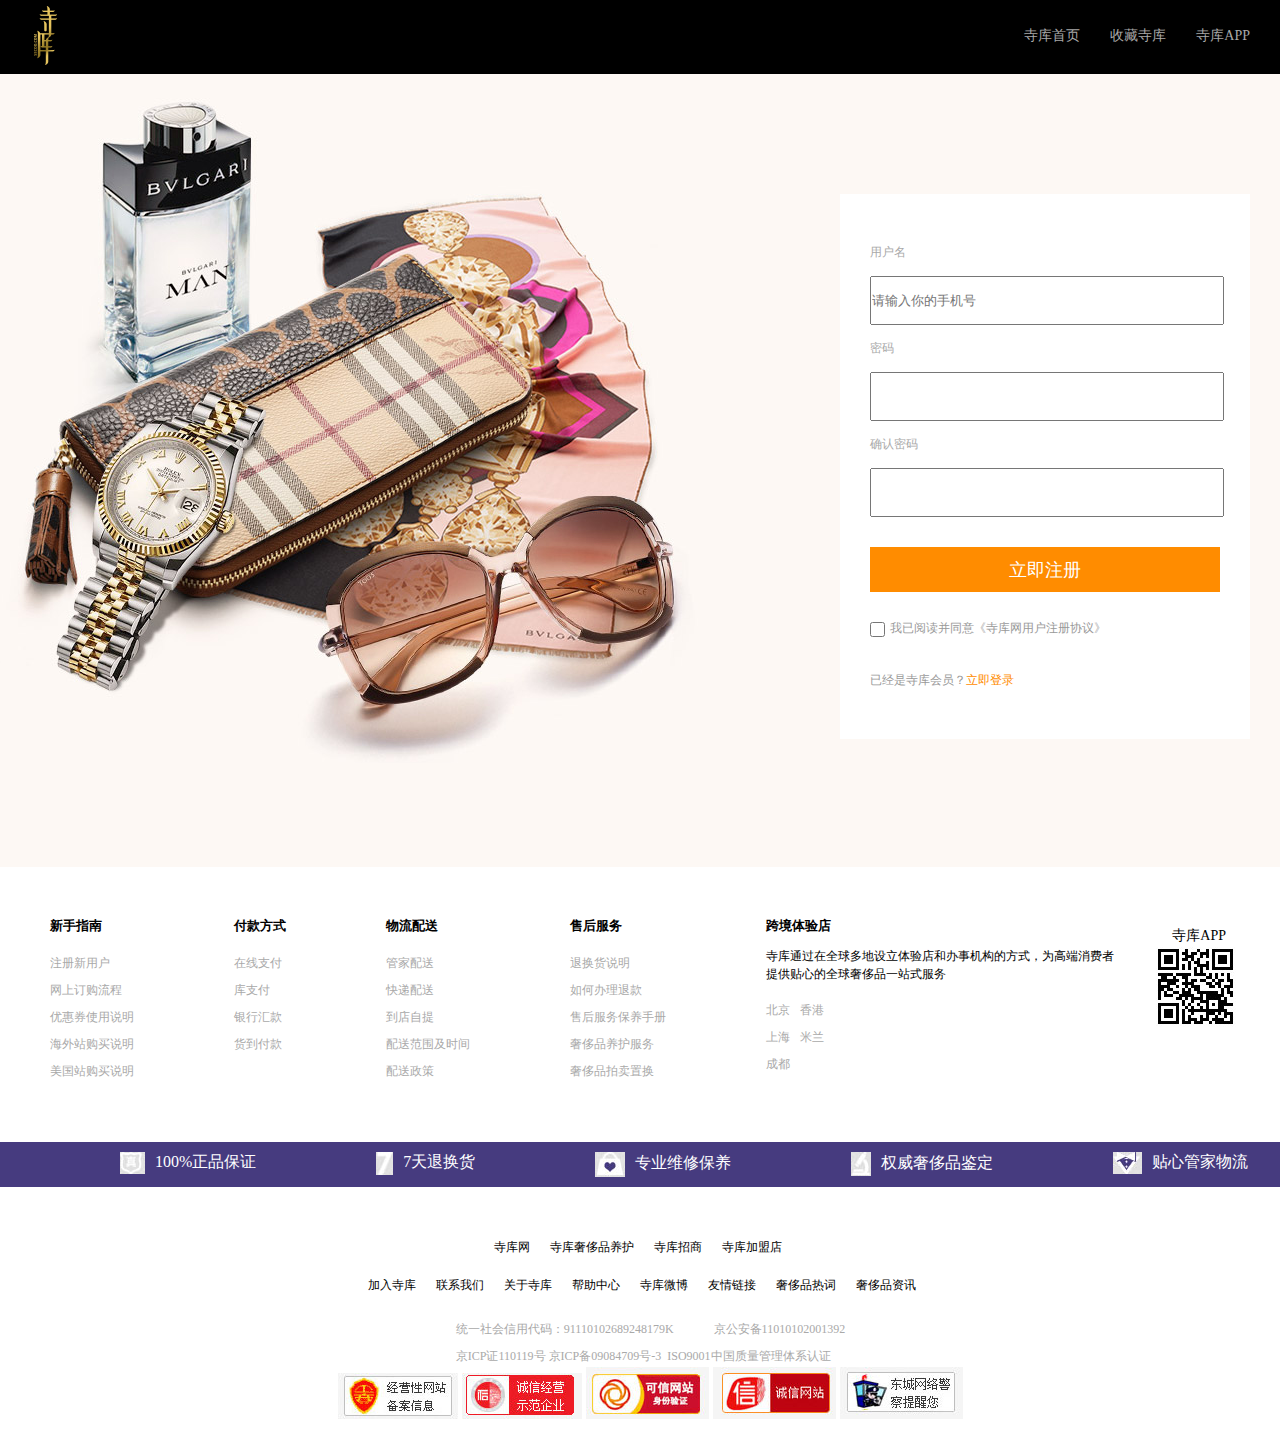
<file: src/html/zc.html>
<!DOCTYPE html>
<html>
	<head>
		<meta charset="UTF-8">
		<title></title>
		<link rel="stylesheet" href="../css/注册.css" />
		<script src="../js/cookie.js"></script>
		<script src="../js/zc.js"></script>
	</head>
	<body>
		<div class="top">
			<div class="logo"><img src="../img/logoasd.png"></div>
			<div class="logoright">
			<li><a href="#">寺库首页</a></li>
			<li><a href="#">收藏寺库</a></li>
			<li><a href="#">寺库APP</a></li>
			</div>
		</div>
		<div class="content">
			<img src="../img/fjgkdfhgkdfg.png">
			<div id="scanf">
				<div id="nr"></div>
				用户名<br>
				<input type="text" placeholder="请输入你的手机号" /><br>
				密码<br>
				<input type="password" /><br>
				确认密码<br>
				<input type="password" /><br>
				<input type="submit" value="立即注册" class="zhuce"><br>
				<input type="checkbox" class="ty"><span>我已阅读并同意《寺库网用户注册协议》</span>
				<p>已经是寺库会员？<a href="dl.html">立即登录</a></p>
			</div>
		</div>
		<!-------------------------foot-------------------------->
		<div class="foothead">
			<ul class="nmove">
				<h5>新手指南</h5>
				<li><a href="#">注册新用户</a></li>
				<li><a href="#">网上订购流程</a></li>
				<li><a href="#">优惠券使用说明</a></li>
				<li><a href="#">海外站购买说明</a></li>
				<li><a href="#">美国站购买说明</a></li>
			</ul>
			<ul>
				<h5>付款方式</h5>
				<li><a href="#">在线支付</a></li>
				<li><a href="#">库支付</a></li>
				<li><a href="#">银行汇款</a></li>
				<li><a href="#">货到付款</a></li>
			</ul>
			<ul>
				<h5>物流配送</h5>
				<li><a href="#">管家配送</a></li>
				<li><a href="#">快递配送</a></li>
				<li><a href="#">到店自提</a></li>
				<li><a href="#">配送范围及时间</a></li>
				<li><a href="#">配送政策</a></li>
			</ul>
			<ul>
				<h5>售后服务</h5>
				<li><a href="#">退换货说明</a></li>
				<li><a href="#">如何办理退款</a></li>
				<li><a href="#">售后服务保养手册</a></li>
				<li><a href="#">奢侈品养护服务</a></li>
				<li><a href="#">奢侈品拍卖置换</a></li>
			</ul>
			<ul class="tiyan">
				<h5>跨境体验店</h5>
				<p>寺库通过在全球多地设立体验店和办事机构的方式，为高端消费者提供贴心的全球奢侈品一站式服务</p>
				<div>
				<li><a href="#">北京</a></li>
				<li><a href="#">香港</a></li>
				<li><a href="#">上海</a></li>
				<li><a href="#">米兰</a></li>
				<li><a href="#">成都</a></li>
				</div>
				<span><img src="../img/app_ewm.jpg"></span><p class="siku">寺库APP</p>
			</ul>
		</div>
		<!----------------------footmiddle------------------>
		<div class="footmiddle">
			<li><img src="../css/img/asdik.jpg"><span>100%正品保证</span></li>
			<li><img src="../css/img/77.jpg"><span>7天退换货</span></li>
			<li><img src="../css/img/bao.jpg"><span>专业维修保养</span></li>
			<li><img src="../css/img/deng.jpg"><span>权威奢侈品鉴定</span></li>
			<li><img src="../css/img/yi.jpg"><span>贴心管家物流</span></li>
		</div>
		<!----------------------footbottom----------------------->
		<div class="footbottom">
			<div class="fb1">
			<li><a href="#">寺库网</a></li>
			<li><a href="#">寺库奢侈品养护</a></li>
			<li><a href="#">寺库招商</a></li>
			<li><a href="#">寺库加盟店</a></li><br/>
			</div>
		
			<ul class="fb2">
				<li><a href="#">加入寺库</a></li>
				<li><a href="#">联系我们</a></li>
				<li><a href="#">关于寺库</a></li>
				<li><a href="#">帮助中心</a></li>
				<li><a href="#">寺库微博</a></li>
				<li><a href="#">友情链接</a></li>
				<li><a href="#">奢侈品热词</a></li>
				<li><a href="#">奢侈品资讯</a></li>
			</ul>
			<br/><br/>
			
			<div class="fb3">
			<p>统一社会信用代码：91110102689248179K</p>
			<p class="pcf"><span>京公安备11010102001392</span></p>
			<p>京ICP证110119号 京ICP备09084709号-3 &nbsp;ISO9001中国质量管理体系认证</p>
			</div><br/><br/>
			
			<div class="tu">
				<a href="#"><img src="../css/img/cv.jpg"></a>
				<a href="#"><img src="../css/img/fdgdfgh.jpg"></a>
				<a href="#"><img src="../css/img/asdzxc.jpg"></a>
				<a href="#"><img src="../css/img/fvfvdf.jpg"></a>
				<a href="#"><img src="../css/img/asdsvergve.jpg"></a>
			</div>
			
		</div>
	</body>
</html>
</file>
<file: src/css/index.css>
/*------------------------top-----------------*/
*{	margin: 0;padding: 0;}
a{text-decoration: none;}
img{border: none;}
ul,li{	list-style: none;}
.top a{color: rgb(153,153,153);}
.top{width: 1000px;font-size: 14px;color: rgb(153,153,153);padding-bottom: 50px;}
.top .toplist{margin-left: 74%;width: 1000px;}
.top .toplist .lilist li{clear: both;margin-left: 16px;color: rgb(153,153,153);}
.top .toplist .lilist li:hover{color: rgb(153,153,153);}
.top .toplist .lilist{background: rgb(242,242,242);overflow:hidden;height: 0px;width: 120px;}
.top .toplist li{float: left;margin-top: 10px;margin-left: 5px;}
.top .toplist li:hover,.top .toplist li a:hover{color: blue;}
.top .toplist .kehu{width: 80px;border-bottom: none;}
.top .toplist li a,.top .toplist li{font-size: 12px;}

/*------------------------head---------------------*/
.logo{position: absolute;left: 40px;top: 50px;}
.ma{position: absolute;right: 60px;top: 50px;}
.select{position: absolute;left: 30px;top: 195px;z-index: 1;}
.select li{padding: 8px 30px;}
.select li:nth-child(2n){background: rgb(70,59,127);}
.select li:nth-child(2n+1){background: rgb(56,47,107);}
.select li span{margin-top: 50px;}
.select li p{margin-bottom: 10px;}
.select li a,.select li p a{color: white;font-size: 14px;font-family: "微软雅黑";}
.select li span a{color: rgb(204,204,204);font-size: 12px;font-family: "微软雅黑";}
/*-------------------------------------------------*/
.select .select1 li,.select .select1{background: white;}
.select .select1 li a{color: rgb(64,64,64);}
/*.select .select1{border-bottom: 1px solid red;}*/
.select .select1{padding-bottom: 50px;display: none;}
.select .select1 .bdd{margin-top: 0;}
.select .select1 div{margin-top: 50px;}
.select .select1 input{margin-top: 50px;}
.select .select1 input:hover{opacity: 0.8;}
.select .select1 .input1{position: absolute;left: 50px;bottom: 10px;border: none;height: 30px;color: white;background: rgb(70,59,127);width: 150px;}
.select .select1 .input2{position: absolute;left: 230px;bottom: 10px;border: none;height: 30px;color: white;background: rgb(70,59,127);width: 150px;}
.select .select1 p{color: rgb(70,59,127);font-weight: bolder;font-size: 14px;margin-left: 10px;padding: 10px 0;}
.select .select1 li{float: left;padding: 0 10px;font-size: 12px;}
.select .select1 li a:hover{color: red;text-decoration: underline;}
.select .select1 li span{margin-left: 20px;}
.select .select1{position: absolute;left: 203px;z-index: 1000;top: 35px;width: 500px;overflow: hidden;}
/*--------------------------------------------------*/
.scanrf{width: 1000px;padding-left: 340px;padding-top: 65px;}
.scanrf .inp1{width: 400px;height: 30px;border:2px solid darkslateblue;}
.scanrf .inp2{width: 80px;height: 34px;border: none;background: darkslateblue;color: white;margin-left: -10px;}
.topfoot{width: 650px;height: 30px;margin-left: 325px;margin-top: 10px;}
.topfoot li{height: 30px;float: left;font-size: 14px;text-align: center;line-height: 30px;margin-left: 15px;}
.topfoot li:hover{text-decoration: underline;color: red;}
.topfoot li a{color: rgb(153,153,153);}
.topfoot li a:hover{color: red;}
/*------------------------nav-------------------------*/
.nav{width: 600px;height: 30px;margin: 0 auto;margin-top: 10px;}
.nav li{height: 30px;float: left;margin-left: 10px;line-height: 30px;}
.nav li a{color: black;font-size: 14px;font-family: "微软雅黑";}
.nav li a:hover{color: dodgerblue;}
/*-------------------------carousel----------------------*/
.carousel{width: 1350px;height: 400px;position: relative;}
.carousel ul{width: 1350px;height: 400px;position: absolute;overflow: hidden;}
.carousel ul li{width: 1350px;height: 400px;float: left;position: relative;}
.carousel ul li .img1_1,.carousel ul li .img1_2,.carousel ul li .img1_3,.carousel ul li .img1_4{position: absolute;left: 890px;top: 0;}
.carousel ul li .img1_1 img{height: 400px;}
.carousel ul li .img1_1,.carousel ul li .img1_2,.carousel ul li .img1_3,.carousel ul li .img1_4{float: left;}
.carousel ul li .img1_2{background:rgb(111,11,13) ;}
.carousel ul li .img1_3{background: rgb(237,238,242);}
.carousel ul li .img1_4{background: rgb(163,23,22);}
.dw{width: 1280px;margin-top: 30px;overflow: hidden;border: 1px solid lightgrey;display: none;z-index: 3;}
.dw .dw1{float: left;font-size: 36px;color: rgb(70,59,127);margin-left: 50px;}
.dw .dw2{float: left;margin-top: 3px;margin-left: 150px;}
.dw .dw2 .inp3{width: 650px;height: 30px;border:2px solid darkslateblue;}
.dw .dw2 .inp4{width: 80px;height: 34px;border: none;background: darkslateblue;color: white;margin-left: -10px;}
/*---------------------------navfoot----------------------------*/
.navfoot li{float: left;margin-left: 10px;}
.navfoot{margin-left: 240px;margin-top: 10px;overflow: hidden;}
.contenttop{width: 600px;height: 100px;margin: 0 auto;text-align: center;margin-top: 50px;}
.contenttop h3{margin-top: 10px;}
.contenttop h3 a{color: black;}
.contenttop img{margin-left: 10px;vertical-align: middle;}
.contenttop span{/*margin-left: 25px ;*/color: rgb(153,153,153);font-size: 12px;}
/*--------------------------content1------------------------*/
.content1{width:1350px ;margin-left: 20px;margin-top: 30px;overflow: hidden;}
.content1 div{float: left;margin-left: 20px;}
.content1 .you{width: 180px;}
.you h4{margin-left: 80px;font-size: 12px;margin-bottom: 10px;}
.you dt{border: 1px solid black;margin-bottom: 20px;}
.you dd{margin-bottom: 30px;font-size: 12px;text-align: center;}
.you dd a,.you h4 a{color: rgb(153,153,153);}
.content1 .chan{width: 950px;margin-top: -270px;}
.content1 .chan dl{float: left;margin-left: 30px;width: 160px;}
.content1 .chan dd{margin-top: 10px;font-size: 14px;}
.content1 .chan dd a{font-size: 12px;color: rgb(153,153,153);text-align: center;}
.content1 .chan dd img{margin-right: 10px;vertical-align: middle;}
/*--------------------------content2------------------------*/
.content2top{margin: 0 auto;width: 200px;margin-top: 50px;}
.content2top h3{margin-bottom: 10px;}
.content2top h3 a{color: black;}
.content2{width: 1350px;margin-left: 20px;margin-top: 30px;overflow: hidden;}
.content2 div{float: left;margin-left: 20px;margin-top: 26px;}
.content2 h4{position: absolute;right: 55px;}
.content2 h4 a{font-size: 12px;color: black;}
.content2 .shangou{border: 5px dotted black;border-left:none;margin-top: -192px;padding: 35px;height: 328px;}
.content2 .shangou dt{margin-bottom: 20px;vertical-align: middle;}
.content2 .shangou dd{text-align: center;}
.content2 .shangou dd a{color: black;}
/*--------------------------content2foot------------------------*/
.content2foot{width: 1350px;}
.content2foot dl{float: left;margin-left: 17px;}
.content2foot dt{border:1px solid rgb(153,153,153) ;}
.content2foot dd a{color: rgb(153,153,153);font-size: 14px;}
.content2foot dd{text-align: center;margin-top: 5px;}
/*--------------------------content3------------------------*/
.content3top{margin: 0 auto;width: 200px;margin-top: 50px;}
.content3top h3{margin-bottom: 10px;}
.content3top h3 a{color: black;}
.content3{width: 1350px;margin-left: 20px;margin-top: 30px;overflow: hidden;}
.content3 div{float: left;margin-left: 20px;}
.content3 .active p{margin-top: 10px;font-family: "微软雅黑";margin-left: 12px;}
.content3 .active li{margin:20px 10px;}
.content3 .active li a{color: black;font-size: 14px;font-family: "微软雅黑";}
.content3 .active{background: rgb(242,242,240);}
.content3 .paimai{margin-top: 30px;}
.content3 .paimai p a{color: black;}
.content3 .paimai p{margin: 10px 0;}
.content3 .paimai span{font-size: 12px;color: rgb(153,153,153);margin-left: 70px;}
.content3 .paimai a{margin-left: 70px;}
.content4top{margin: 0 auto;width: 200px;margin-top: 50px;}
.content4top h3{margin-bottom: 10px;}
.content4top h3 a{color: black;}
/*-------------------------------content4--------------------*/
.divlist{margin-left: 30px;margin-top: 50px;}
.divlist li{float: left;margin-left: 10px;}
.divlist li a{color: rgb(169,169,169);}
.divlist .one a{color: black;}
.divlist h4{margin-right: 20px;margin-left: 92%;}
.divlist h4 a{font-size: 14px;color: rgb(153,153,153);}
.ulist{width: 1210px;height: 329px;margin-left: 40px;margin-top: 10px;}
.ulist li{float: left;border: 1px solid rgb(202,202,202);position: relative;}
.ulist li a div{position: absolute;left: 30px;top: 30px;}
.ulist li a div h3{color:black;font-size: 16px;}
.ulist li a div h4{color: rgb(169,169,169);font-size: 12px;}
.ulist .first a div{position: absolute;top: 240px;left: 120px;background: white;padding: 30px;}
.ulist .first a div h3{font-size: 20px;}
/*------------------------foot----------------------------*/
.foottop{margin: 0 auto;width: 200px;margin-top: 50px;}
.carousel2{margin-left: 40px;margin-top: 50px;}
/*------------------------foothead----------------------------*/
.foothead{position: relative;overflow: hidden;}
.foothead ul{float: left;margin-top: 100px;margin-left: 100px;}
.foothead .nmove{margin-left: 50px;}
.foothead ul li{font-size: 12px;margin-top: 10px;}
.foothead ul li a{color: rgb(169,169,169);}
.foothead ul h5{margin-bottom: 20px;}
.foothead .tiyan{position: relative;width: 350px;}
.foothead .tiyan p{position: absolute;top: 30px;font-size: 12px;line-height: 18px;z-index: 1;font-family: "微软雅黑";}
.foothead .tiyan div{margin-top: 57px;width: 100px;height: 100px;margin-left: -10px;}
.foothead .tiyan div li{float: left;margin-left: 10px;}
.foothead span{position: absolute;right: -150px;top: -30px;}
/*------------------------footmiddle----------------------------*/
.footmiddle{width: 1350px;background: rgb(70,59,127);overflow: hidden;margin-top: 50px;}
.footmiddle li{float: left;margin-left: 120px;padding: 10px 0;}
.footmiddle li img{vertical-align: middle;}
.footmiddle li span{margin-left: 10px;color: white;}
/*------------------------footbottom----------------------------*/
.footbottom{margin-top: 50px;margin-left: 20px;position: relative;}
.footbottom div li{float: left;margin-left: 20px;}
.footbottom div li a{font-size: 12px;color: rgb(169,169,169);}
.footbottom p,.footbottom p a{font-size: 12px;float: left;margin-left: 20px;margin-top: 10px;color: rgb(169,169,169);}
.footbottom p img{vertical-align: middle;}
.footbottom p a span{margin-top: -30px;}
.footbottom .pcf{margin-top: -2px;}
.footbottom ul li{float: left;margin-left: 20px;}
.footbottom ul li a{font-size: 12px;color: rgb(169,169,169);}
.footbottom span{font-size: 12px;color: rgb(169,169,169);margin-left: 20px;}
.footbottom .tu{margin-top: 20px;padding-bottom: 30px;}
.footbottom .erma{position: absolute;right: 20px;top: 20px;}
/*-------------------------------louti---------------------*/
.louti{width: 50px;background: lightgrey;text-align: center;padding: 20px 0;position: fixed;top: 200px;right: 20px;opacity: 0.6;display: none;}
.louti li{width: 50px;margin-top: 10px;height: 30px;line-height: 30px;}
.louti li a{font-size: 12px;color: rgb(89,89,89);}
.louti .yshi{color: red;};
.louti .dy{border-bottom: 3px solid red;}
</file>
<file: src/css/lunbotu.css>
.xcarousel{position: relative;overflow:hidden;}
.xcarousel ul{position: relative;list-style: none;padding:0;margin:0;overflow:hidden;}
.xcarousel li{overflow:hidden;}
.xcarousel li img{display: block;}
.xcarousel .page{position:absolute;right:600px;bottom:10px;padding:10px;}
.xcarousel .page span{display:inline-block;margin:0 5px;width:15px;height:15px;line-height:24px;background-color:#efefef;text-align:center;border-radius:50%;box-shadow:0 0 10px #000;}
.xcarousel .page span.active{background-color:darkslateblue;}
.xcarousel .next,.xcarousel .previous{position:absolute;left:250px;top:50%;margin-top:-25px;width:40px;height:100px;line-height:100px;text-align:center;background-color:black;opacity:0.5;color: white;font-size:48px ;}
.xcarousel .next{left:auto;right:90px;}
.xcarousel .next:hover,.xcarousel .previous:hover{opacity:0.8;}

/*
	水平移动样式
	ul.typex
 */
.xcarousel .type-x li{float:left;}
.xcarousel .type-fade li{position:absolute;top:0;left:0;}
</file>
<file: src/css/lunbotu2.css>
.hcarousel{position: relative;overflow:hidden;}
.hcarousel ul{position: relative;list-style: none;padding:0;margin:0;overflow:hidden;}
.hcarousel li{overflow:hidden;}
.hcarousel li img{display: block;}
.hcarousel .page{position:absolute;right:600px;bottom:10px;padding:10px;}
.hcarousel .page span{display:inline-block;margin:0 5px;width:15px;height:15px;line-height:24px;background-color:#efefef;text-align:center;border-radius:50%;box-shadow:0 0 10px #000;}
.hcarousel .page span.active{background-color:darkslateblue;}
.hcarousel .next2,.hcarousel .previous2{position:absolute;left:10px;top:50%;margin-top:-25px;width:20px;height:50px;line-height:50px;text-align:center;background-color:black;opacity:0.5;color: white;font-size:16px ;}
.hcarousel .next2{left:auto;right:10px;}
.hcarousel .next2:hover,.hcarousel .previous2:hover{opacity:0.8;}

/*
	水平移动样式
	ul.typex
 */
.hcarousel .type-x li{float:left;}
.hcarousel .type-fade li{position:absolute;top:0;left:0;}
</file>
<file: src/css/购物车.css>
*{margin: 0;padding: 0;}
a{text-decoration: none;}
ul,li{list-style: none;}
body{background: rgb(246,246,246);}
.top{width: 1280px;background: rgb(50,50,50);overflow: hidden;}
.top .logo{float: left;margin-left: 190px;}
.top .logoright{float: right;margin-right: 200px;}
/*----------------------------content1-------------------------*/
.ding{margin-left: 200px;margin-top: 50px;font-size: 12px;color: rgb(89,89,89);display: none;}
.ding span a{color: red;}
.content1{width: 900px;margin: 0 auto;margin-top: 10px;}
.content1 .tz{overflow: hidden;position: relative;margin-top: 80px;}
.content1 .tz span{font-size: 24px;font-weight: bolder;color: rgb(89,89,89);float: left;margin-top: 25px;margin-left: 30px;}
.content1 .tz img{float: left;margin-left: 120px;}
.content1 .tz input{position: absolute;width: 200px;height: 35px;top: 65px;right: 260px;background: rgb(233,59,57);border: none;color: white;font-size: 14px;}
.content1_one{width: 900px;}
.content1_one table{width: 900px;}
.content1_one table tr td img{width: 100px;}
.content1_one tr{text-align: center;}
.content1_one td{height: 30px;}
.content1_one td input{text-align: center;width: 15px;}
.content1_one td img{vertical-align: top;border: 1px solid darkgrey;}
.content1_one tr:nth-child(2n) td,.content1_one tr:nth-child(2n) td a{background: rgb(253,240,239);color: rgb(53,53,53);font-size: 14px;padding: 20px 0;}
.content1_one tr:nth-child(2n+1) td{background: rgb(236,236,236);color: rgb(169,169,169);font-size: 14px;padding: 10px 0;}
.content1_one tr:nth-child(2n) td span{color: red;}
.jiesuan{width: 900px;margin: 0 auto;margin-top: 20px;background: white;position: relative;}
.jiesuan .once{padding-top: 20px;margin-left: 30px;}
.jiesuan .once img{vertical-align: middle;margin-top: -3px;}
.jiesuan .once a{font-size: 12px;color: rgb(153,153,153);}
.jiesuan .twice{margin-top: 130px;padding-bottom: 30px;margin-left: 30px;}
.jiesuan .twice input{border: 1px solid red;color: red;width: 100px;height: 30px;background: white;}
.jiesuan .three{width: 300px;position: absolute;top: 20px;right: 30px;text-align: right;}
.jiesuan .three p{font-size: 12px;color: rgb(53,53,53);margin-top: 10px;}
.jiesuan .three p span{font-size: 36px;color: rgb(233,59,57);font-weight: bolder;}
.jiesuan .three input{margin-top: 20px;width: 150px;height: 40px;border: none;background: rgb(233,59,57);color: white;}
/*----------------------content2-----------------------*/
.content2{width: 900px;margin: 0 auto;margin-top: 50px;background: white;}
.content2 .content2_top{width: 900px;padding: 10px 5px;background: rgb(236,236,236);width: 890px;}
.content2 .content2_bottom{margin-top: 20px;width: 900px;overflow: hidden;height: 207px;padding-bottom: 20px;}
.content2 .content2_bottom ul{overflow: hidden;}
.content2 .content2_bottom dl{float: left;width: 200px;margin-left: 20px;}
.content2 .content2_bottom dd{width: 200px;font-size: 12px;color: rgb(169,169,169);text-align: center;}
.content2 .content2_bottom dt{text-align: center;}
.content2 .content2_bottom dt img{border: 1px solid darkgrey;}
/*--------------------------------------------------------*/
.content3{width: 900px;margin: 0 auto;margin-top: 50px;background: white;}
.content3 .content3_top{width: 890px;margin: 0 auto;background: rgb(236,236,236);padding: 10px 5px;}
.content3 .content3_bottom{overflow: hidden;padding: 20px 0; }
.content3 .content3_bottom dl{float: left;width: 200px;margin-left: 20px;}
.content3 .content3_bottom dt{text-align: center;}
.content3 .content3_bottom dd{text-align: center;font-size: 12px;color: rgb(153,153,153);}
/*------------------------------foot-------------------*/
.foot{width: 1280px;overflow: hidden;margin-top: 50px;background: rgb(246,246,246);}
.foot .foot_left{float: left;overflow: hidden;}
.foot_left dl{float: left;margin-left: 50px;padding-top: 40px;}
.foot_left .tu_1 dt{background: url(img/small_tips_bg04.png) no-repeat left 0 top 0;width: 60px;height: 60px;}
.foot_left .tu_2 dt{background: url(img/small_tips_bg04.png) no-repeat left -90px top 0;width: 60px;height: 60px;}
.foot_left .tu_3 dt{background: url(img/small_tips_bg04.png) no-repeat left -180px top 0;width: 60px;height: 60px;}
.foot_left .tu_4 dt{background: url(img/small_tips_bg04.png) no-repeat left -270px top 0;width: 60px;height: 60px;}
.foot_left .tu_5 dt{background: url(img/small_tips_bg04.png) no-repeat left -360px top 0;width: 60px;height: 60px;}
.foot_left .tu_1 dt:hover{background: url(img/small_tips_bg04.png) no-repeat left 0 top -90px;width: 60px;height: 60px;}
.foot_left .tu_2 dt:hover{background: url(img/small_tips_bg04.png) no-repeat left -90px top -90px;width: 60px;height: 60px;}
.foot_left .tu_3 dt:hover{background: url(img/small_tips_bg04.png) no-repeat left -180px top -90px;width: 60px;height: 60px;}
.foot_left .tu_4 dt:hover{background: url(img/small_tips_bg04.png) no-repeat left -270px top -90px;width: 60px;height: 60px;}
.foot_left .tu_5 dt:hover{background: url(img/small_tips_bg04.png) no-repeat left -360px top -90px;width: 60px;height: 60px;}
.foot_left dd a{font-size: 14px;color: rgb(169,169,169);}
.foot_left dd a:hover{color: rgb(199,158,112)}
.foot .foot_center{float: left;}
.foot .foot_right{float: left;overflow: hidden;width: 250px;padding-top: 20px;}
.foot .foot_right li{float: left;margin-left: 50px;margin-top: 10px;}
.foot .foot_right li a{font-size: 12px;color: rgb(169,169,169);}
.foot .foot_right li a:hover{color: rgb(89,89,89);}
/*----------------------------footer--------------------*/
.footer{width: 1280px;background: rgb(234,234,234);text-align: center;font-size: 12px;color: rgb(169,169,169);}
.footer img{vertical-align: middle;}
</file>
<file: src/css/登录.css>
*{margin: 0;padding: 0;}
a{text-decoration: none;}
ul,li{list-style: none;}
.top{width: 1280px;overflow: hidden;background: black;}
.top .logo{float: left;margin-left: 30px;}
.top .logoright{float: right;}
.top .logoright li{float: left;line-height: 70px;margin-right: 30px;}
.top .logoright li a{font-size: 14px;color: rgb(169,169,169);}
/*-------------------------------content-----------------------*/
.content{width:1280px;background: rgb(253,248,244);padding-bottom: 100px;position: relative;}
.content .scanf{position: absolute;right: 30px;top: 120px;width: 350px;background: white;font-size: 12px;color: rgb(169,169,169);padding: 50px 30px;}
.content .scanf #xs{color: red;}
.content .scanf input{width: 350px;height: 45px;margin: 15px 0;}
.content .scanf .dl{width: 350px;height: 45px;border: none;background: darkorange;color: white;font-size: 18px;}
.content .scanf .jz{width: 15px;height: 15px;vertical-align: middle;}
.content .scanf span{font-size: 12px;color: rgb(153,153,153);margin-left: 5px;}
.content .scanf p{font-size: 12px;color: rgb(153,153,153);margin-top: 20px;}
.content .scanf p a{color: darkorange;}
.content .scanf h1{margin-left: 120px;color: darkorange;}
.content .scanf .wj{position: absolute;right: 80px;bottom: 50px;color: rgb(169,169,169);}
/*------------------------foot----------------------------*/
.foottop{margin: 0 auto;width: 200px;margin-top: 50px;}
.carousel2{margin-left: 40px;margin-top: 50px;}
/*------------------------foothead----------------------------*/
.foothead{position: relative;overflow: hidden;}
.foothead ul{float: left;margin-top: 50px;margin-left: 100px;}
.foothead .nmove{margin-left: 50px;}
.foothead ul li{font-size: 12px;margin-top: 10px;}
.foothead ul li a{color: rgb(169,169,169);}
.foothead ul h5{margin-bottom: 20px;}
.foothead .tiyan{position: relative;width: 350px;}
.foothead .tiyan p{position: absolute;top: 30px;font-size: 12px;line-height: 18px;z-index: 1;font-family: "微软雅黑";}
.foothead .tiyan div{margin-top: 57px;width: 100px;height: 100px;margin-left: -10px;}
.foothead .tiyan div li{float: left;margin-left: 10px;}
.foothead span{position: absolute;right: -120px;top: 30px;}
.foothead .tiyan .siku{position: absolute;top: 10px;right: -110px;font-size: 14px;}
/*------------------------footmiddle----------------------------*/
.footmiddle{width: 1280px;background: rgb(70,59,127);overflow: hidden;margin-top: 50px;}
.footmiddle li{float: left;margin-left: 120px;padding: 10px 0;}
.footmiddle li img{vertical-align: middle;}
.footmiddle li span{margin-left: 10px;color: white;}
/*------------------------footbottom----------------------------*/
.footbottom{margin-top: 50px;margin-left: 20px;position: relative;text-align: center;}
.footbottom div li{float: left;margin-left: 20px;}
.footbottom div li a{font-size: 12px;color: rgb(169,169,169);}
.footbottom p,.footbottom p a{font-size: 12px;float: left;margin-left: 20px;margin-top: 10px;color: rgb(169,169,169);}
.footbottom p img{vertical-align: middle;}
.footbottom p a span{margin-top: -30px;}
.footbottom ul li{float: left;margin-left: 20px;}
.footbottom ul li a{font-size: 12px;color: rgb(169,169,169);}
.footbottom span{font-size: 12px;color: rgb(169,169,169);margin-left: 20px;}
.footbottom .tu{margin-top: 20px;padding-bottom: 30px;}
.footbottom .fb1{margin-left: 36%;}
.footbottom .fb2{margin-left: 26%;margin-top: 20px;}
.footbottom .fb3{margin-left: 33%;width: 500px;}
.footbottom .fb1 li a,.footbottom .fb2 li a{color: black;font-size: 12px;}
</file>
<file: src/css/列表页.css>
/*------------------------top-----------------*/
*{	margin: 0;padding: 0;}
a{text-decoration: none;}
img{border: none;}
ul,li{	list-style: none;}
.content .active{background: lightgrey;border: 1px solid lightgrey;}
.top a{color: rgb(153,153,153);}
.top{width: 1000px;font-size: 14px;color: rgb(153,153,153);}
.top .toplist{margin-left: 74%;width: 500px;}
.top .toplist .lilist li{clear: both;margin-left: 16px;}
.top .toplist .lilist{background: lightgrey;overflow:hidden;height: 0px;width: 120px;}
.top .toplist li{float: left;margin-top: 10px;margin-left: 5px;}
.top .toplist li:hover,.top .toplist li a:hover{color: blue;}
.top .toplist .kehu{width: 80px;border-bottom: none;}
.top .toplist li a,.top .toplist li{font-size: 12px;}
.nav li a:hover{color: dodgerblue;}
.topfoot li:hover{text-decoration: underline;color: red;}
.topfoot li a:hover{color: red;}
/*------------------------head---------------------*/
.logo{position: absolute;left: 40px;top: 20px;}
.ma{position: absolute;right: 60px;top: 50px;}
.select{position: absolute;left: 30px;top: 145px;z-index: 1;height: 36px;overflow: hidden;}
.select li{padding: 8px 30px;}
.select li:nth-child(2n){background: rgb(70,59,127);}
.select li:nth-child(2n+1){background: rgb(56,47,107);}
.select li span{margin-top: 50px;}
.select li p{margin-bottom: 10px;}
.select li a,.select li p a{color: white;font-size: 14px;font-family: "微软雅黑";}
.select li span a{color: rgb(204,204,204);font-size: 12px;font-family: "微软雅黑";}
.scanrf{width: 1000px;padding-left: 340px;padding-top: 65px;}
.scanrf .inp1{width: 400px;height: 30px;border:2px solid darkslateblue;}
.scanrf .inp2{width: 80px;height: 34px;border: none;background: darkslateblue;color: white;margin-left: -10px;}
.topfoot{width: 850px;height: 30px;margin-left: 325px;margin-top: 10px;}
.topfoot li{height: 30px;float: left;font-size: 14px;text-align: center;line-height: 30px;margin-left: 15px;}
.topfoot li a{color: rgb(153,153,153);font-size: 12px;}
/*------------------------nav-------------------------*/
.nav{width: 600px;height: 30px;margin: 0 auto;margin-top: 10px;}
.nav li{height: 30px;float: left;margin-left: 10px;line-height: 30px;}
.nav li a{color: black;font-size: 14px;font-family: "微软雅黑";}
/*------------------------content-------------------------*/
.lq{margin-left: 43%;margin-top: 50px;}
.content{overflow: hidden;margin-top: 30px;width: 1280px;}
.content li{float: left;width: 200px;margin-left: 50px;height: 350px;margin-top: 10px;border: 1px solid white;}
.content li p{margin-top: 40px;color: rgb(169,169,169);font-size: 14px;}
.content li span{color: grey;font-weight:bolder;}
/*------------------------foothead----------------------------*/
.foothead{position: relative;overflow: hidden;}
.foothead ul{float: left;margin-top: 100px;margin-left: 100px;}
.foothead .nmove{margin-left: 50px;}
.foothead ul li{font-size: 12px;margin-top: 10px;}
.foothead ul li a{color: rgb(169,169,169);}
.foothead ul h5{margin-bottom: 20px;}
.foothead .tiyan{position: relative;width: 350px;}
.foothead .tiyan p{position: absolute;top: 30px;font-size: 12px;line-height: 18px;z-index: 1;font-family: "微软雅黑";}
.foothead .tiyan div{margin-top: 57px;width: 100px;height: 100px;margin-left: -10px;}
.foothead .tiyan div li{float: left;margin-left: 10px;}
.foothead span{position: absolute;right: -150px;top: -30px;}
/*------------------------footmiddle----------------------------*/
.footmiddle{width: 1350px;background: rgb(70,59,127);overflow: hidden;margin-top: 50px;}
.footmiddle li{float: left;margin-left: 120px;padding: 10px 0;}
.footmiddle li img{vertical-align: middle;}
.footmiddle li span{margin-left: 10px;color: white;}
/*------------------------footbottom----------------------------*/
.footbottom{margin-top: 50px;margin-left: 20px;position: relative;}
.footbottom div li{float: left;margin-left: 20px;}
.footbottom div li a{font-size: 12px;color: rgb(169,169,169);}
.footbottom p,.footbottom p a{font-size: 12px;float: left;margin-left: 20px;margin-top: 10px;color: rgb(169,169,169);}
.footbottom p img{vertical-align: middle;}
.footbottom p a span{margin-top: -30px;}
.footbottom .pcf{margin-top: -2px;}
.footbottom ul li{float: left;margin-left: 20px;}
.footbottom ul li a{font-size: 12px;color: rgb(169,169,169);}
.footbottom span{font-size: 12px;color: rgb(169,169,169);margin-left: 20px;}
.footbottom .tu{margin-top: 20px;padding-bottom: 30px;}
.footbottom .erma{position: absolute;right: 20px;top: 20px;}
</file>
<file: src/css/注册.css>
*{margin: 0;padding: 0;}
a{text-decoration: none;}
ul,li{list-style: none;}
.top{width: 1280px;overflow: hidden;background: black;}
.top .logo{float: left;margin-left: 30px;}
.top .logoright{float: right;}
.top .logoright li{float: left;line-height: 70px;margin-right: 30px;}
.top .logoright li a{font-size: 14px;color: rgb(169,169,169);}
/*-------------------------------content-----------------------*/
.content{width:1280px;background: rgb(253,248,244);padding-bottom: 100px;position: relative;}
.content #scanf{position: absolute;right: 30px;top: 120px;width: 350px;background: white;font-size: 12px;color: rgb(169,169,169);padding: 50px 30px;}
.content #scanf #nr{margin-left: 120px;color: red;}
.content #scanf input{width: 350px;height: 45px;margin: 15px 0;}
.content #scanf .zhuce{width: 350px;height: 45px;border: none;background: darkorange;color: white;font-size: 18px;}
.content #scanf .ty{width: 15px;height: 15px;vertical-align: middle;}
.content #scanf span{font-size: 12px;color: rgb(153,153,153);margin-left: 5px;}
.content #scanf p{font-size: 12px;color: rgb(153,153,153);margin-top: 20px;}
.content #scanf p a{color: darkorange;}
/*------------------------foot----------------------------*/
.foottop{margin: 0 auto;width: 200px;margin-top: 50px;}
.carousel2{margin-left: 40px;margin-top: 50px;}
/*------------------------foothead----------------------------*/
.foothead{position: relative;overflow: hidden;}
.foothead ul{float: left;margin-top: 50px;margin-left: 100px;}
.foothead .nmove{margin-left: 50px;}
.foothead ul li{font-size: 12px;margin-top: 10px;}
.foothead ul li a{color: rgb(169,169,169);}
.foothead ul h5{margin-bottom: 20px;}
.foothead .tiyan{position: relative;width: 350px;}
.foothead .tiyan p{position: absolute;top: 30px;font-size: 12px;line-height: 18px;z-index: 1;font-family: "微软雅黑";}
.foothead .tiyan div{margin-top: 57px;width: 100px;height: 100px;margin-left: -10px;}
.foothead .tiyan div li{float: left;margin-left: 10px;}
.foothead span{position: absolute;right: -120px;top: 30px;}
.foothead .tiyan .siku{position: absolute;top: 10px;right: -110px;font-size: 14px;}
/*------------------------footmiddle----------------------------*/
.footmiddle{width: 1280px;background: rgb(70,59,127);overflow: hidden;margin-top: 50px;}
.footmiddle li{float: left;margin-left: 120px;padding: 10px 0;}
.footmiddle li img{vertical-align: middle;}
.footmiddle li span{margin-left: 10px;color: white;}
/*------------------------footbottom----------------------------*/
.footbottom{margin-top: 50px;margin-left: 20px;position: relative;text-align: center;}
.footbottom div li{float: left;margin-left: 20px;}
.footbottom div li a{font-size: 12px;color: rgb(169,169,169);}
.footbottom p,.footbottom p a{font-size: 12px;float: left;margin-left: 20px;margin-top: 10px;color: rgb(169,169,169);}
.footbottom p img{vertical-align: middle;}
.footbottom p a span{margin-top: -30px;}
.footbottom ul li{float: left;margin-left: 20px;}
.footbottom ul li a{font-size: 12px;color: rgb(169,169,169);}
.footbottom span{font-size: 12px;color: rgb(169,169,169);margin-left: 20px;}
.footbottom .tu{margin-top: 20px;padding-bottom: 30px;}
.footbottom .fb1{margin-left: 36%;}
.footbottom .fb2{margin-left: 26%;margin-top: 20px;}
.footbottom .fb3{margin-left: 33%;width: 500px;}
.footbottom .fb1 li a,.footbottom .fb2 li a{color: black;font-size: 12px;}
</file>
